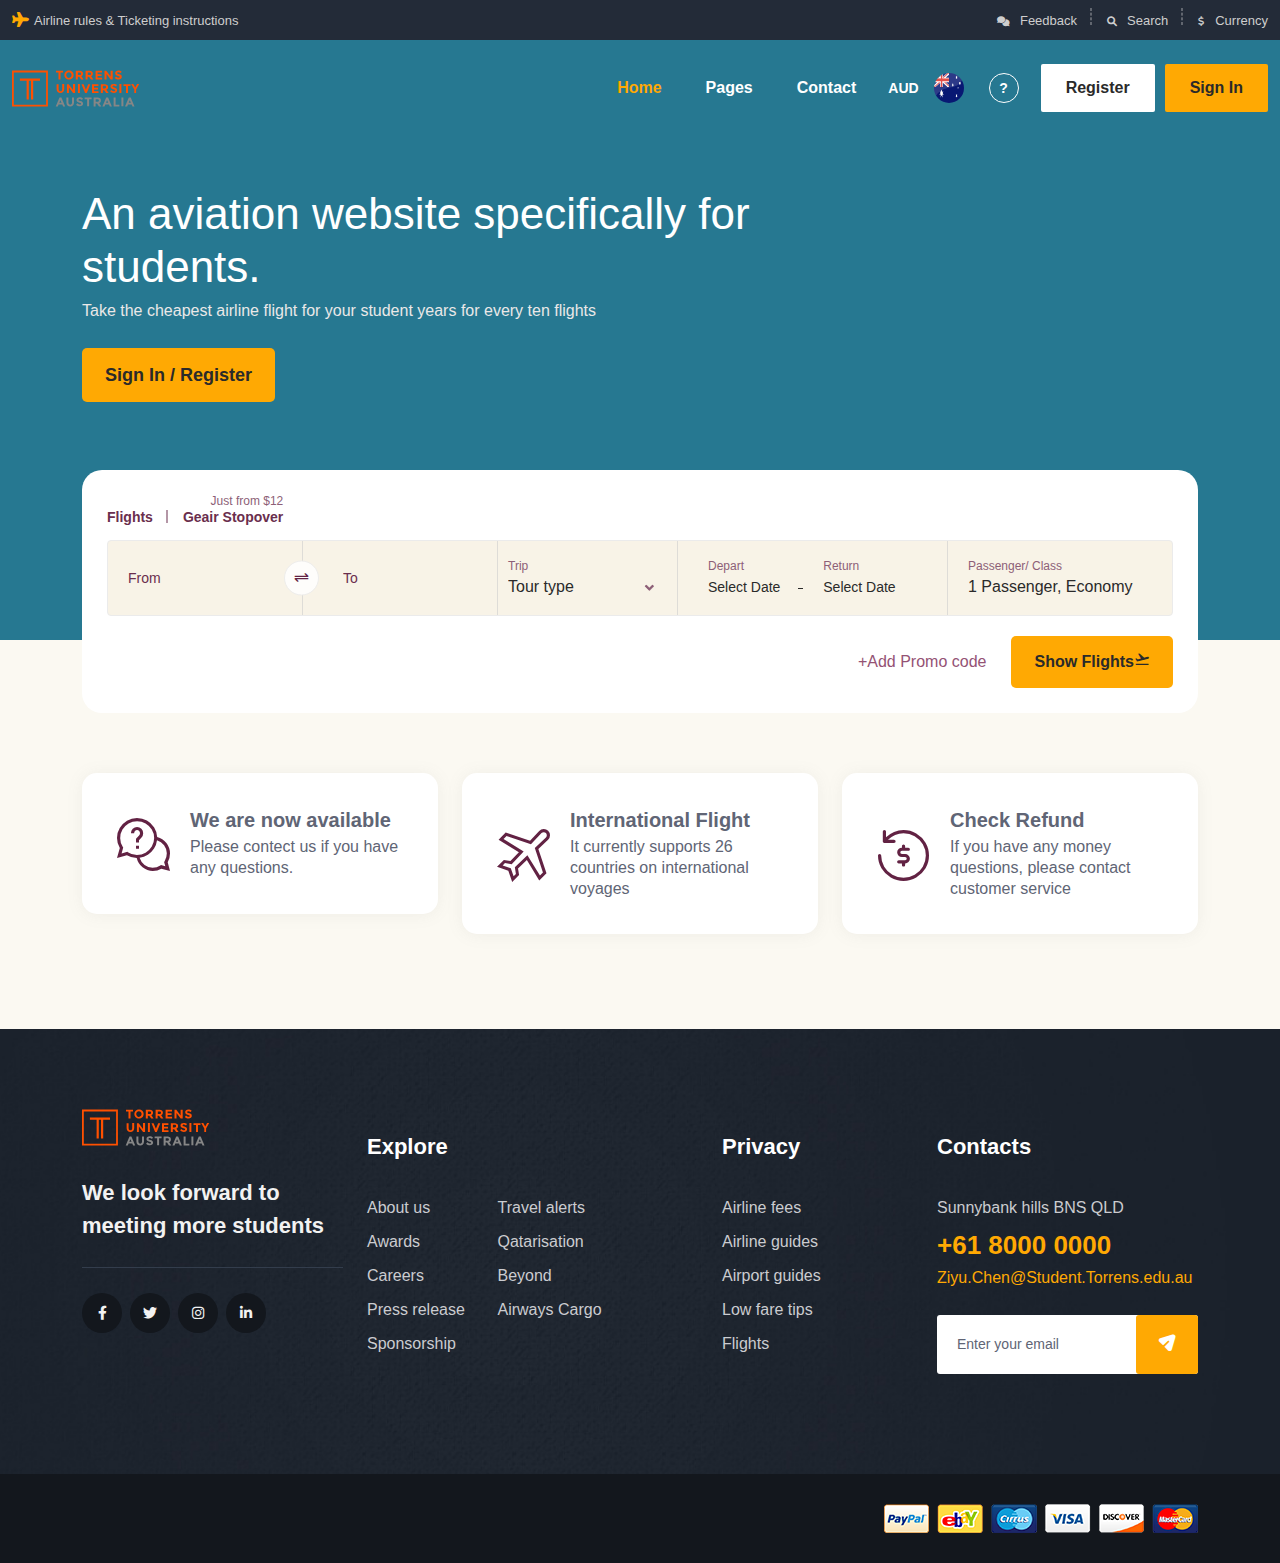
<file: index.html>
<!DOCTYPE html>
<html lang="en">

<head>
  <meta charset="UTF-8">
  <meta http-equiv="X-UA-Compatible" content="IE=edge">
  <meta name="viewport" content="width=device-width, initial-scale=1.0">
  <title>MIS202 A2 flight center</title>
  <link rel="stylesheet" href="css/bootstrap.min.css">
  <link rel="stylesheet" href="css/animate.min.css">
  <link rel="stylesheet" href="css/fontawesome-all.min.css">
  <link rel="stylesheet" href="css/flaticon.css">
  <link rel="stylesheet" href="css/style.css">
  <link rel="stylesheet" href="css/index.css">
  <link rel="stylesheet" href="css/responsive.css">
</head>

<body>
  <header>
    <div class="header-top">
      <div class="container custom-container">
        <div class="row">
          <div class="col-xl-4 header-top-left">
            <div class="header-top-left"><a href="#"><i class="fa-solid fa-plane"></i>Airline rules &
                Ticketing instructions</a></div>
          </div>
          <div class="col-xl-8">
            <div class="header-top-right">
              <ul>
                <li><a href="contact.html"><i class="fa-solid fa-comments"></i>Feedback</a></li>
                <li><a href="#"><i class="fa-solid fa-magnifying-glass"></i>Search</a></li>
                <li><a href="contact.html"><i class="fa-solid fa-dollar-sign"></i>Currency</a></li>
              </ul>
            </div>

          </div>
        </div>
      </div>
    </div>

    <div id="sticky-header" class="menu-area transparent-header">
      <div class="container custom-container">
        <div class="row">
          <div class="col-12">
            <div class="mobile-nav-toggler"><i class="fas fa-bars"></i></div>
            <div class="menu-wrap">
              <nav class="menu-nav">
                <div class="logo"><a href=""><img src="image/torrens-university-australia-logo.svg" alt=""
                      style="width: 128px;"></a></div>
                <div class="navbar-wrap main-menu d-none d-lg-flex">
                  <ul class="navigation">
                    <li class="active"><a href="index.html">Home</a></li>
                    <li class="menu-item-has-children"><a href="#">Pages</a>
                      <ul class="submenu">
                        <li><a href="booking.html">Booking List</a></li>
                        <li><a href="booking-details.html">Booking Details</a></li>
                      </ul>
                    </li>
                    <li><a href="contact.html">Contact</a></li>
                  </ul>
                </div>
                <div class="header-action d-none d-md-block">
                  <ul>
                    <li class="country"><a href="#">AUD <img src="image/aud.png" alt=""
                          style="width:30px;height:30px"></a></li>
                    <li class="question"><a href="contact.html">?</a></li>
                    <li class="header-btn">
                      <button data-bs-toggle="modal" data-bs-target="#registerModal" class="btn">Register</button>
                    </li>
                    <li class="header-btn sign-in">
                      <button data-bs-toggle="modal" data-bs-target="#loginModal" class="btn">Sign In</button>
                    </li>
                  </ul>
                </div>
              </nav>
            </div>
            <!-- Mobile Menu -->
            <div class="mobile-menu">
              <nav class="menu-box">
                <div class="close-btn"><i class="fa-solid fa-xmark"></i></div>
                <div class="nav-logo"><a href=""><img src="image/torrens-university-australia-logo.svg" alt=""
                      style="width: 154px;"></a></div>
                <div class="menu-outer">
                </div>
                <div class="social-links">
                  <ul class="clearfix">
                    <li><a href="#"><span class="fab fa-twitter"></span></a></li>
                    <li><a href="#"><span class="fab fa-facebook-f"></span></a></li>
                    <li><a href="#"><span class="fab fa-pinterest-p"></span></a></li>
                    <li><a href="#"><span class="fab fa-instagram"></span></a></li>
                    <li><a href="#"><span class="fab fa-youtube"></span></a></li>
                  </ul>
                </div>
              </nav>
            </div>
            <div class="menu-backdrop"></div>
            <!-- End Mobile Menu -->
          </div>
        </div>
      </div>
    </div>
  </header>
  <!-- header-area-end -->
  <main>
    <!-- slider-area -->
    <section class="slider-area">
      <div class="slider-active">
        <div class="single-slider slider-bg">
          <div class="container">
            <div class="row">
              <div class="col-xl-8 col-lg-10">
                <div class="slider-content">
                  <h2 class="title" data-animation="fadeInUp" data-delay=".2s"> An aviation website specifically for students.</h2>
                  <p data-animation="fadeInUp" data-delay=".4s">Take the cheapest airline flight for your student years
                    for every ten flights</p>
                  <a href="contact.html" class="btn" data-animation="fadeInUp" data-delay=".6s">Sign
                    in / Register</a>
                </div>
              </div>
            </div>
          </div>
        </div>
      </div>
    </section>
    <!-- slider-area-end -->
    <!-- booking-area -->
    <div class="booking-area">
      <div class="container">
        <div class="row">

          <div class="booking-wrap">
            <div class="tab-content" id="myTabContent">
              <div class="tab-pane fade show active" id="bOOKing-tab-pane" role="tabpanel" aria-labelledby="bOOKing-tab"
                tabindex="0">
                <div class="row">
                  <div class="col-lg-12">
                    <div class="tab-content-wrap">
                      <div class="content-top">
                        <ul>
                          <li>Flights</li>
                          <li><span>Just from $12</span>Geair Stopover</li>
                        </ul>
                      </div>
                      <form action="#" class="booking-form">
                        <ul>
                          <li>
                            <div class="form-grp"><input type="text" placeholder="From">
                            </div>
                          </li>
                          <li>
                            <div class="form-grp"><input type="text" placeholder="To"><button class="exchange-icon"><i
                                  class="flaticon-exchange-1"></i></button></div>
                          </li>
                          <li>
                            <div class="form-grp select"><label for="shortBy">Trip</label><select id="shortBy"
                                name="select" class="form-select" aria-label="Default select example">
                                <option value="">Tour type</option>
                                <option>Adventure Travel</option>
                                <option>Family Tours</option>
                                <option>Newest Item</option>
                                <option>Nature & wildlife</option>
                              </select></div>
                          </li>
                          <li>
                            <div class="form-grp date">
                              <ul>
                                <li><label for="shortBy">Depart</label><input type="text" class="date"
                                    placeholder="Select Date"></li>
                                <li><label for="shortBy">Return</label><input type="text" class="date"
                                    placeholder="Select Date"></li>
                              </ul>
                            </div>
                          </li>
                          <li>
                            <div class="form-grp economy"><label for="text">Passenger/
                                Class</label><input type="text" id="text" placeholder="1 Passenger, Economy"></div>
                          </li>
                        </ul>
                      </form>
                      <div class="content-bottom"><a href="booking-details.html" class="promo-code">+Add Promo
                          code</a><a href="booking-details.html" class="btn">Show Flights <i
                            class="flaticon-flight-1"></i></a></div>
                    </div>
                  </div>
                </div>
              </div>
              <div class="tab-pane fade" id="trips-tab-pane" role="tabpanel" aria-labelledby="trips-tab" tabindex="0">
                <div class="row">
                  <div class="col-lg-12">
                    <div class="tab-content-wrap">
                      <div class="content-top">
                        <ul>
                          <li>Flights</li>
                          <li><span>Just from $12</span>Geair Stopover</li>
                        </ul>
                      </div>
                      <form action="#" class="booking-form">
                        <ul>
                          <li>
                            <div class="form-grp"><input type="text" placeholder="From">
                            </div>
                          </li>
                          <li>
                            <div class="form-grp"><input type="text" placeholder="To"><button class="exchange-icon"><i
                                  class="flaticon-exchange-1"></i></button></div>
                          </li>
                          <li>
                            <div class="form-grp select"><label for="shortByTwo">Trip</label><select id="shortByTwo"
                                name="select" class="form-select" aria-label="Default select example">
                                <option value="">Tour type</option>
                                <option>Adventure Travel</option>
                                <option>Family Tours</option>
                                <option>Newest Item</option>
                                <option>Nature & wildlife</option>
                              </select></div>
                          </li>
                          <li>
                            <div class="form-grp date">
                              <ul>
                                <li><label for="shortBy">Depart</label><input type="text" class="date"
                                    placeholder="Select Date"></li>
                                <li><label for="shortBy">Return</label><input type="text" class="date"
                                    placeholder="Select Date"></li>
                              </ul>
                            </div>
                          </li>
                          <li>
                            <div class="form-grp economy"><label for="textTwo">Passenger/ Class</label><input
                                type="text" id="textTwo" placeholder="1 Passenger, Economy"></div>
                          </li>
                        </ul>
                      </form>
                      <div class="content-bottom"><a href="booking-details.html" class="promo-code">+Add Promo
                          code</a><a href="booking-details.html" class="btn">Show Flights <i
                            class="flaticon-flight-1"></i></a></div>
                    </div>
                  </div>
                </div>
              </div>
              <div class="tab-pane fade" id="check-tab-pane" role="tabpanel" aria-labelledby="check-tab" tabindex="0">
                <div class="row">
                  <div class="col-lg-12">
                    <div class="tab-content-wrap">
                      <div class="content-top">
                        <ul>
                          <li>Flights</li>
                          <li><span>Just from $12</span>Geair Stopover</li>
                        </ul>
                      </div>
                      <form action="#" class="booking-form">
                        <ul>
                          <li>
                            <div class="form-grp"><input type="text" placeholder="From">
                            </div>
                          </li>
                          <li>
                            <div class="form-grp"><input type="text" placeholder="To"><button class="exchange-icon"><i
                                  class="flaticon-exchange-1"></i></button></div>
                          </li>
                          <li>
                            <div class="form-grp select"><label for="shortByThree">Trip</label><select id="shortByThree"
                                name="select" class="form-select" aria-label="Default select example">
                                <option value="">Tour type</option>
                                <option>Adventure Travel</option>
                                <option>Family Tours</option>
                                <option>Newest Item</option>
                                <option>Nature & wildlife</option>
                              </select></div>
                          </li>
                          <li>
                            <div class="form-grp date">
                              <ul>
                                <li><label for="shortBy">Depart</label><input type="text" class="date"
                                    placeholder="Select Date"></li>
                                <li><label for="shortBy">Return</label><input type="text" class="date"
                                    placeholder="Select Date"></li>
                              </ul>
                            </div>
                          </li>
                          <li>
                            <div class="form-grp economy"><label for="textThree">Passenger/ Class</label><input
                                type="text" id="textThree" placeholder="1 Passenger, Economy"></div>
                          </li>
                        </ul>
                      </form>
                      <div class="content-bottom"><a href="booking-details.html" class="promo-code">+Add Promo
                          code</a><a href="booking-details.html" class="btn">Show Flights <i
                            class="flaticon-flight-1"></i></a></div>
                    </div>
                  </div>
                </div>
              </div>
              <div class="tab-pane fade" id="flight-tab-pane" role="tabpanel" aria-labelledby="flight-tab" tabindex="0">
                <div class="row">
                  <div class="col-lg-12">
                    <div class="tab-content-wrap">
                      <div class="content-top">
                        <ul>
                          <li>Flights</li>
                          <li><span>Just from $12</span>Geair Stopover</li>
                        </ul>
                      </div>
                      <form action="#" class="booking-form">
                        <ul>
                          <li>
                            <div class="form-grp"><input type="text" placeholder="From">
                            </div>
                          </li>
                          <li>
                            <div class="form-grp"><input type="text" placeholder="To"><button class="exchange-icon"><i
                                  class="flaticon-exchange-1"></i></button></div>
                          </li>
                          <li>
                            <div class="form-grp select"><label for="shortByFour">Trip</label><select id="shortByFour"
                                name="select" class="form-select" aria-label="Default select example">
                                <option value="">Tour type</option>
                                <option>Adventure Travel</option>
                                <option>Family Tours</option>
                                <option>Newest Item</option>
                                <option>Nature & wildlife</option>
                              </select></div>
                          </li>
                          <li>
                            <div class="form-grp date">
                              <ul>
                                <li><label for="shortBy">Depart</label><input type="text" class="date"
                                    placeholder="Select Date"></li>
                                <li><label for="shortBy">Return</label><input type="text" class="date"
                                    placeholder="Select Date"></li>
                              </ul>
                            </div>
                          </li>
                          <li>
                            <div class="form-grp economy"><label for="textFour">Passenger/ Class</label><input
                                type="text" id="textFour" placeholder="1 Passenger, Economy"></div>
                          </li>
                        </ul>
                      </form>
                      <div class="content-bottom"><a href="booking-details.html" class="promo-code">+Add Promo
                          code</a><a href="booking-details.html" class="btn">Show Flights <i
                            class="flaticon-flight-1"></i></a></div>
                    </div>
                  </div>
                </div>
              </div>
            </div>
          </div>
        </div>
      </div>
    </div>
    </div>
    <!-- booking-area-end -->

    <!-- features-area -->
  <section class="features-area">
      <div class="container">
        <div class="row justify-content-center">
          <div class="col-xl-4 col-lg-6 col-sm-10">
            <div class="features-item">
              <div class="features-icon"><i class="flaticon-help"></i></div>
              <div class="features-content">
                <h6 class="title">We are now available</h6>
                <p>Please contect us if you have any questions.</p>
              </div>
            </div>
          </div>
          <div class="col-xl-4 col-lg-6 col-sm-10">
            <div class="features-item">
              <div class="features-icon"><i class="flaticon-plane"></i></div>
              <div class="features-content">
                <h6 class="title">International Flight</h6>
                <p>It currently supports 26 countries on international voyages</p>
              </div>
            </div>
          </div>
          <div class="col-xl-4 col-lg-6 col-sm-10">
            <div class="features-item">
              <div class="features-icon"><i class="flaticon-money-back-guarantee"></i></div>
              <div class="features-content">
                <h6 class="title">Check Refund</h6>
                <p>If you have any money questions, please contact customer service</p>
              </div>
            </div>
          </div>
        </div>
      </div>
    </section>
    <!-- features-area-end -->

  </main>

  <!-- footer-area -->
  <footer>
    <div class="footer-area footer-bg">
      <div class="footer-top">
        <div class="container">
          <div class="row">
            <div class="col-xl-3 col-lg-4 col-md-6">
              <div class="footer-widget">
                <div class="footer-logo"><a href=""><img src="image/torrens-university-australia-logo.svg" alt=""
                      style="width: 128px;"></a></div>
                <div class="footer-content">
                  <p>We look forward to meeting more students</p>
                  <ul class="footer-social">
                    <li><a href="#"><i class="fa-brands fa-facebook-f"></i></a></li>
                    <li><a href="#"><i class="fa-brands fa-twitter"></i></a></li>
                    <li><a href="#"><i class="fa-brands fa-instagram"></i></a></li>
                    <li><a href="#"><i class="fa-brands fa-linkedin-in"></i></a></li>
                  </ul>
                </div>
              </div>
            </div>
            <div class="col-xl-3 col-lg-4 col-md-6">
              <div class="footer-widget">
                <div class="fw-title">
                  <h4 class="title">Explore</h4>
                </div>
                <div class="fw-link">
                  <ul>
                    <li><a href="contact.html">About us</a></li>
                    <li><a href="contact.html">Travel alerts</a></li>
                    <li><a href="contact.html">Awards</a></li>
                    <li><a href="contact.html">Qatarisation</a></li>
                    <li><a href="contact.html">Careers</a></li>
                    <li><a href="contact.html">Beyond</a></li>
                    <li><a href="contact.html">Press release</a></li>
                    <li><a href="contact.html">Airways Cargo</a></li>
                    <li><a href="contact.html">Sponsorship</a></li>
                  </ul>
                </div>
              </div>
            </div>
            <div class="col-xl-3 col-lg-4 col-sm-4">
              <div class="footer-widget privacy">
                <div class="fw-title">
                  <h4 class="title">Privacy</h4>
                </div>
                <div class="fw-link">
                  <ul>
                    <li><a href="booking.html">Airline fees</a></li>
                    <li><a href="booking.html">Airline guides</a></li>
                    <li><a href="booking.html">Airport guides</a></li>
                    <li><a href="booking.html">Low fare tips</a></li>
                    <li><a href="booking.html">Flights</a></li>
                  </ul>
                </div>
              </div>
            </div>
            <div class="col-xl-3 col-lg-4 col-sm-8">
              <div class="footer-widget">
                <div class="fw-title">
                  <h4 class="title">Contacts</h4>
                </div>
                <div class="footer-contact">
                  <p>Sunnybank hills BNS QLD</p>
                  <h2 class="title"><a href="">+61 8000 0000</a></h2><a href="#">Ziyu.Chen@Student.Torrens.edu.au</a>
                  <form action="#"><input type="email" placeholder="Enter your email"><button type="submit"><i
                        class="flaticon-send"></i></button></form>
                </div>
              </div>
            </div>
          </div>
        </div>
      </div>
      <div class="footer-bottom">
        <div class="container">
          <div class="row align-items-center">
            <div class="col-lg-6">

            </div>
            <div class="col-lg-6">
              <div class="cart-img text-end"><img src="image/cart.png" alt=""></div>
            </div>
          </div>
        </div>
      </div>
    </div>
  </footer>
  <!-- footer-area-end -->


</body>
<script src="js/jquery-3.6.0.min.js"></script>
<script src="js/bootstrap.min.js"></script>
<script src="js/wow.min.js"></script>
<script src="js/common.js"></script>
<script src="js/Api.js"></script>
<script src="js/main.js"></script>

</html>
</file>
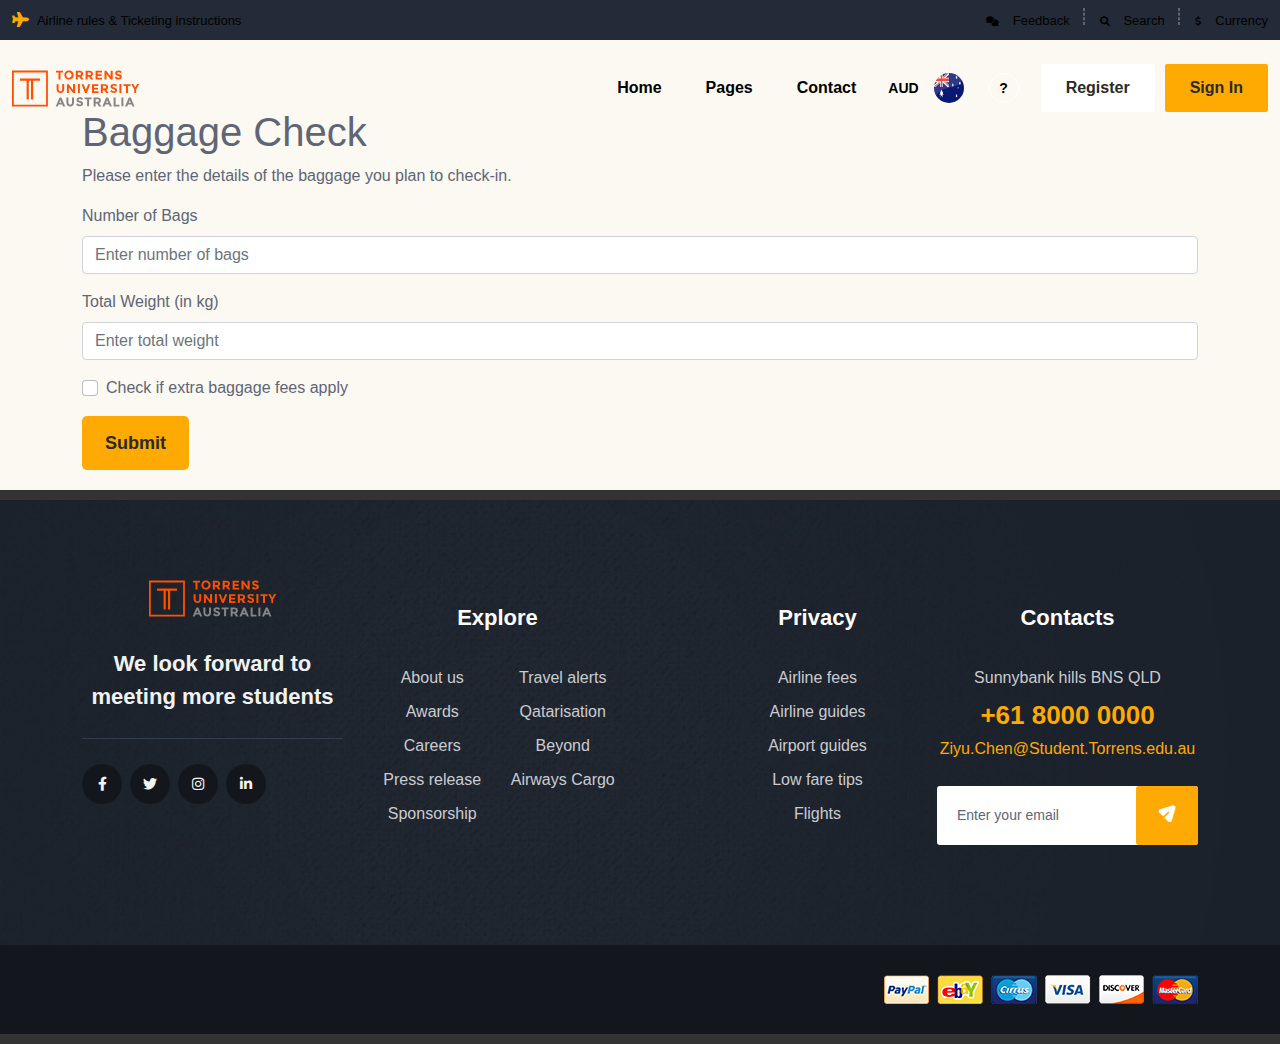
<file: baggage-check.html>
<!DOCTYPE html>
<html lang="en">
<head>
  <meta charset="UTF-8">
  <meta http-equiv="X-UA-Compatible" content="IE=edge">
  <meta name="viewport" content="width=device-width, initial-scale=1.0">
  <title>Baggage Check - MIS202 A2 Flight Center</title>
  <link rel="stylesheet" href="css/bootstrap.min.css">
  <link rel="stylesheet" href="css/animate.min.css">
  <link rel="stylesheet" href="css/fontawesome-all.min.css">
  <link rel="stylesheet" href="css/flaticon.css">
  <link rel="stylesheet" href="css/style.css">
  <link rel="stylesheet" href="css/index.css">
  <link rel="stylesheet" href="css/responsive.css">
  <style>
    body {
      display: flex;
      flex-direction: column;
      min-height: 100vh;
      margin: 0;
    }
    .content {
      flex: 1;
      padding: 20px;
    }
    footer {
      width: 100%;
      background-color: #333;
      color: white;
      text-align: center;
      padding: 10px 0;
    }
  </style>
</head>
<body>
<header>
  <style>
    .navigation a, .header-top a {
      color: #000000; /* Black for maximum contrast against a yellow background */
    }
    .navigation a:hover {
      color: #004c99; /* Dark blue for hover effects */
    }
  </style>
  <div class="header-top">
    <div class="container custom-container">
      <div class="row">
        <div class="col-xl-4 header-top-left">
          <div class="header-top-left">
            <a href="#" style="color: #000000;"><i class="fa-solid fa-plane"></i> Airline rules & Ticketing instructions</a>
          </div>
        </div>
        <div class="col-xl-8 header-top-right">
          <ul>
            <li><a href="contact.html" style="color: #000000;"><i class="fa-solid fa-comments"></i> Feedback</a></li>
            <li><a href="#" style="color: #000000;"><i class="fa-solid fa-magnifying-glass"></i> Search</a></li>
            <li><a href="contact.html" style="color: #000000;"><i class="fa-solid fa-dollar-sign"></i> Currency</a></li>
          </ul>
        </div>
      </div>
    </div>
  </div>
  <div id="sticky-header" class="menu-area transparent-header">
    <div class="container custom-container">
      <div class="row">
        <div class="col-12">
          <div class="mobile-nav-toggler"><i class="fas fa-bars"></i></div>
          <div class="menu-wrap">
            <nav class="menu-nav show">
              <div class="logo">
                <a href="index.html">
                  <img src="image/torrens-university-australia-logo.svg" alt="" style="width: 128px;">
                </a>
              </div>
              <div class="navbar-wrap main-menu d-none d-lg-flex">
                <ul class="navigation">
                  <li><a href="index.html" style="color: #000000;">Home</a></li>
                  <li class="menu-item-has-children">
                    <a href="#" style="color: #000000;">Pages</a>
                    <ul class="submenu">
                      <li><a href="booking.html" style="color: #000000;">Booking List</a></li>
                      <li><a href="booking-details.html" style="color: #000000;">Booking Details</a></li>
                    </ul>
                  </li>
                  <li><a href="contact.html" style="color: #000000;">Contact</a></li>
                </ul>
              </div>
              <div class="header-action d-none d-md-block">
                <ul>
                  <li class="country">
                    <a href="#" style="color: #000000;">AUD <img src="image/aud.png" alt="" style="width:30px;height:30px;"></a>
                  </li>
                  <li class="question"><a href="contact.html" style="color: #000000;">?</a></li>
                  <li class="header-btn">
                    <button data-bs-toggle="modal" data-bs-target="#registerModal" class="btn">Register</button>
                  </li>
                  <li class="header-btn sign-in">
                    <button data-bs-toggle="modal" data-bs-target="#loginModal" class="btn">Sign In</button>
                  </li>
                </ul>
              </div>
            </nav>
          </div>
          <!-- Mobile Menu -->
          <div class="mobile-menu">
            <nav class="menu-box">
              <div class="close-btn"><i class="fa-solid fa-xmark"></i></div>
              <div class="nav-logo"><a href="index.html"><img src="image/torrens-university-australia-logo.svg" alt="" style="width: 154px;"></a></div>
              <div class="menu-outer"> <!-- same navigation items as above for mobile --> </div>
              <div class="social-links">
                <ul>
                  <li><a href="#"><span class="fab fa-twitter"></span></a></li>
                  <li><a href="#"><span class="fab fa-facebook-f"></span></a></li>
                  <li><a href="#"><span the="fab fa-pinterest-p"></span></a></li>
                  <li><a href="#"><span class="fab fa-instagram"></span></a></li>
                  <li><a href="#"><span class="fab fa-youtube"></span></a></li>
                </ul>
              </div>
            </nav>
          </div>
          <div class="menu-backdrop"></div>
          <!-- End Mobile Menu -->
        </div>
      </div>
    </div>
  </div>
</header>


<main class="content">
  <div class="container">
    <h1 class="mt-5">Baggage Check</h1>
    <p>Please enter the details of the baggage you plan to check-in.</p>
    <form>
      <div class="mb-3">
        <label for="numberOfBags" class="form-label">Number of Bags</label>
        <input type="number" class="form-control" id="numberOfBags" placeholder="Enter number of bags">
      </div>
      <div class="mb-3">
        <label for="totalWeight" class="form-label">Total Weight (in kg)</label>
        <input type="number" class="form-control" id="totalWeight" placeholder="Enter total weight">
      </div>
      <div class="mb-3 form-check">
        <input type="checkbox" class="form-check-input" id="extraBagFee">
        <label class="form-check-label" for="extraBagFee">Check if extra baggage fees apply</label>
      </div>
      <button type="submit" class="btn btn-primary">Submit</button>
    </form>
  </div>
</main>

<footer>
  <div class="footer-area footer-bg">
    <div class="footer-top">
      <div class="container">
        <div class="row">
          <div class="col-xl-3 col-lg-4 col-md-6">
            <div class="footer-widget">
              <div class="footer-logo"><a href="#"><img src="image/torrens-university-australia-logo.svg" alt="" style="width: 128px;"></a></div>
              <div class="footer-content">
                <p>We look forward to meeting more students</p>
                <ul class="footer-social">
                  <li><a href="#"><i class="fa-brands fa-facebook-f"></i></a></li>
                  <li><a href="#"><i class="fa-brands fa-twitter"></i></a></li>
                  <li><a href="#"><i class="fa-brands fa-instagram"></i></a></li>
                  <li><a href="#"><i class="fa-brands fa-linkedin-in"></i></a></li>
                </ul>
              </div>
            </div>
          </div>
          <div class="col-xl-3 col-lg-4 col-md-6">
            <div class="footer-widget">
              <div class="fw-title">
                <h4 class="title">Explore</h4>
              </div>
              <div class="fw-link">
                <ul>
                  <li><a href="contact.html">About us</a></li>
                  <li><a href="contact.html">Travel alerts</a></li>
                  <li><a href="contact.html">Awards</a></li>
                  <li><a href="contact.html">Qatarisation</a></li>
                  <li><a href="contact.html">Careers</a></li>
                  <li><a href="contact.html">Beyond</a></li>
                  <li><a href="contact.html">Press release</a></li>
                  <li><a href="contact.html">Airways Cargo</a></li>
                  <li><a href="contact.html">Sponsorship</a></li>
                </ul>
              </div>
            </div>
          </div>
          <div class="col-xl-3 col-lg-4 col-sm-4">
            <div class="footer-widget privacy">
              <div class="fw-title">
                <h4 class="title">Privacy</h4>
              </div>
              <div class="fw-link">
                <ul>
                  <li><a href="booking.html">Airline fees</a></li>
                  <li><a href="booking.html">Airline guides</a></li>
                  <li><a href="booking.html">Airport guides</a></li>
                  <li><a href="booking.html">Low fare tips</a></li>
                  <li><a href="booking.html">Flights</a></li>
                </ul>
              </div>
            </div>
          </div>
          <div class="col-xl-3 col-lg-4 col-sm-8">
            <div class="footer-widget">
              <div class="fw-title">
                <h4 class="title">Contacts</h4>
              </div>
              <div class="footer-contact">
                <p>Sunnybank hills BNS QLD</p>
                <h2 class="title"><a href="#">+61 8000 0000</a></h2>
                <a href="#">Ziyu.Chen@Student.Torrens.edu.au</a>
                <form action="#">
                  <input type="email" placeholder="Enter your email">
                  <button type="submit"><i class="flaticon-send"></i></button>
                </form>
              </div>
            </div>
          </div>
        </div>
      </div>
    </div>
    <div class="footer-bottom">
      <div class="container">
        <div class="row align-items-center">
          <div class="col-lg-6">
            <!-- Optional left content -->
          </div>
          <div class="col-lg-6">
            <div class="cart-img text-end"><img src="image/cart.png" alt=""></div>
          </div>
        </div>
      </div>
    </div>
  </div>
</footer>

<script src="js/jquery-3.6.0.min.js"></script>
<script src="js/bootstrap.min.js"></script>
<script src="js/wow.min.js"></script>
<script src="js/common.js"></script>
<script src="js/Api.js"></script>
<script src="js/main.js"></script>
</body>
</html>
</file>
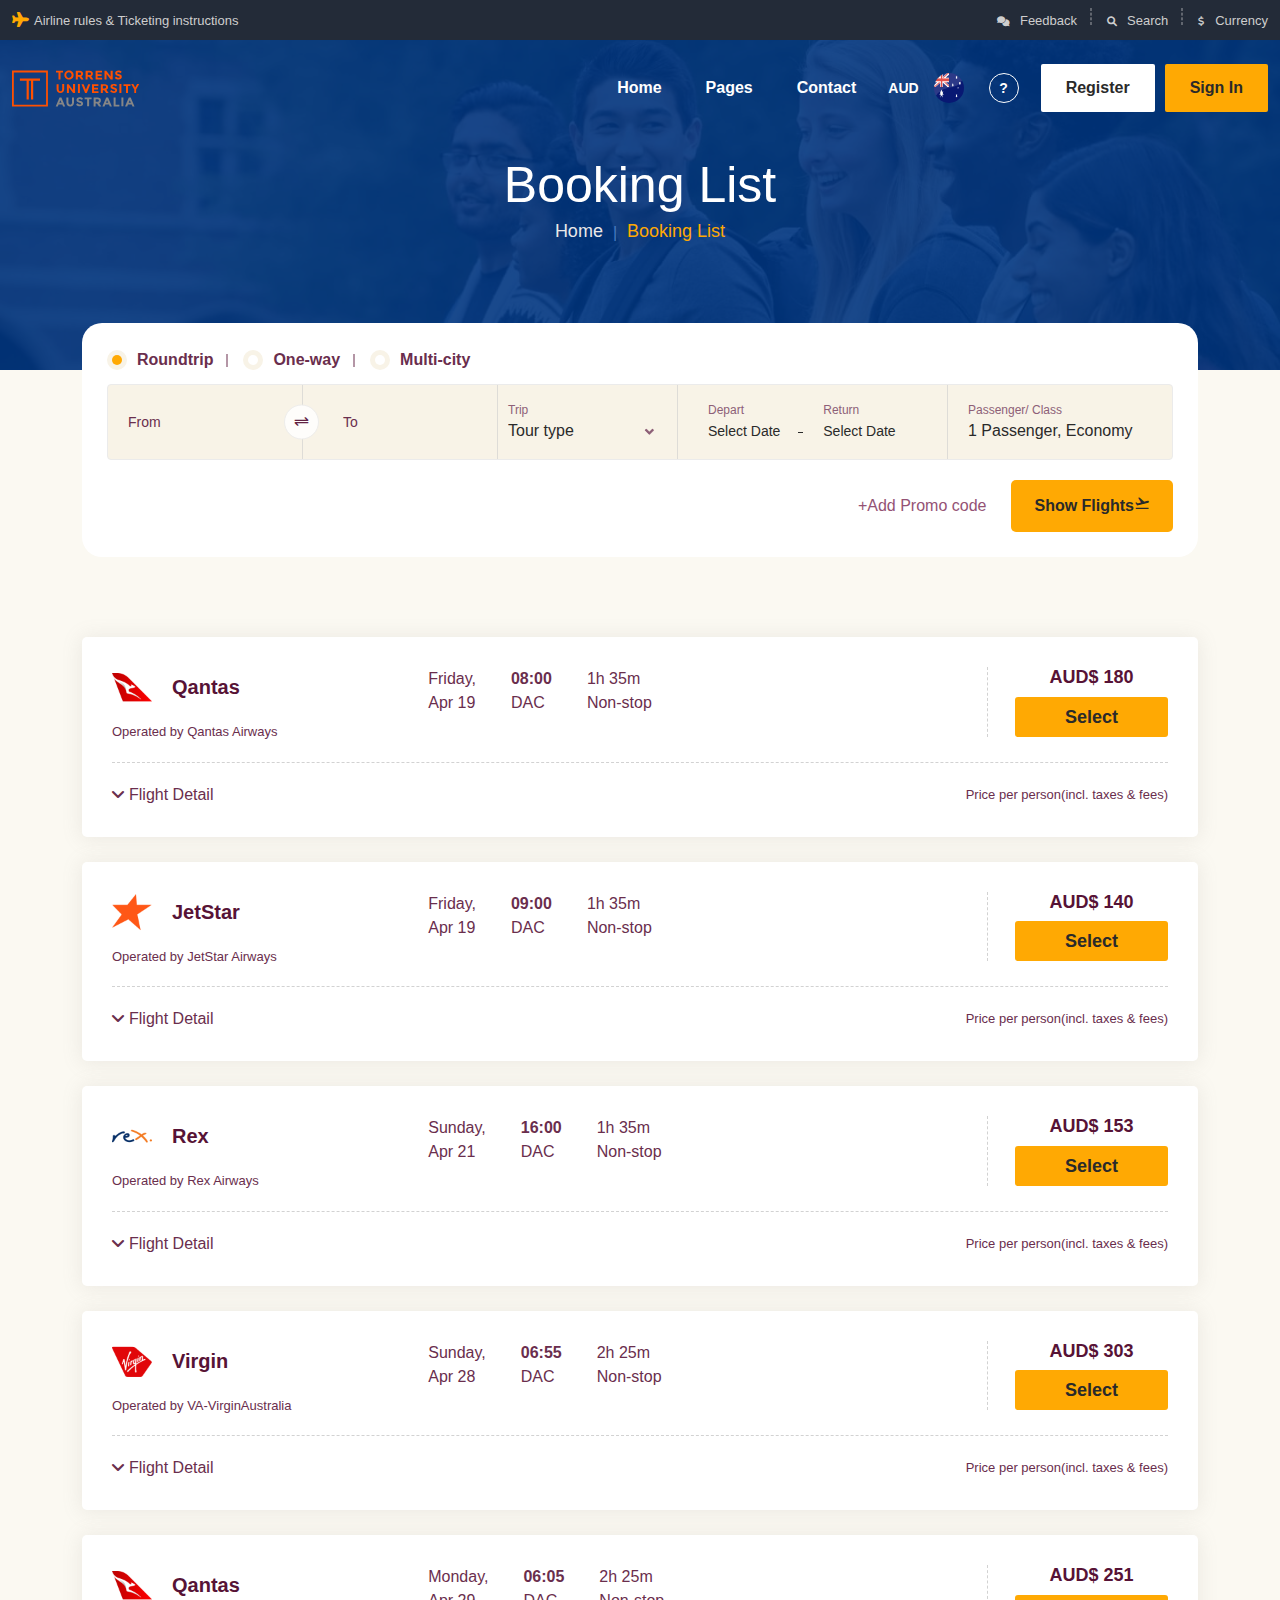
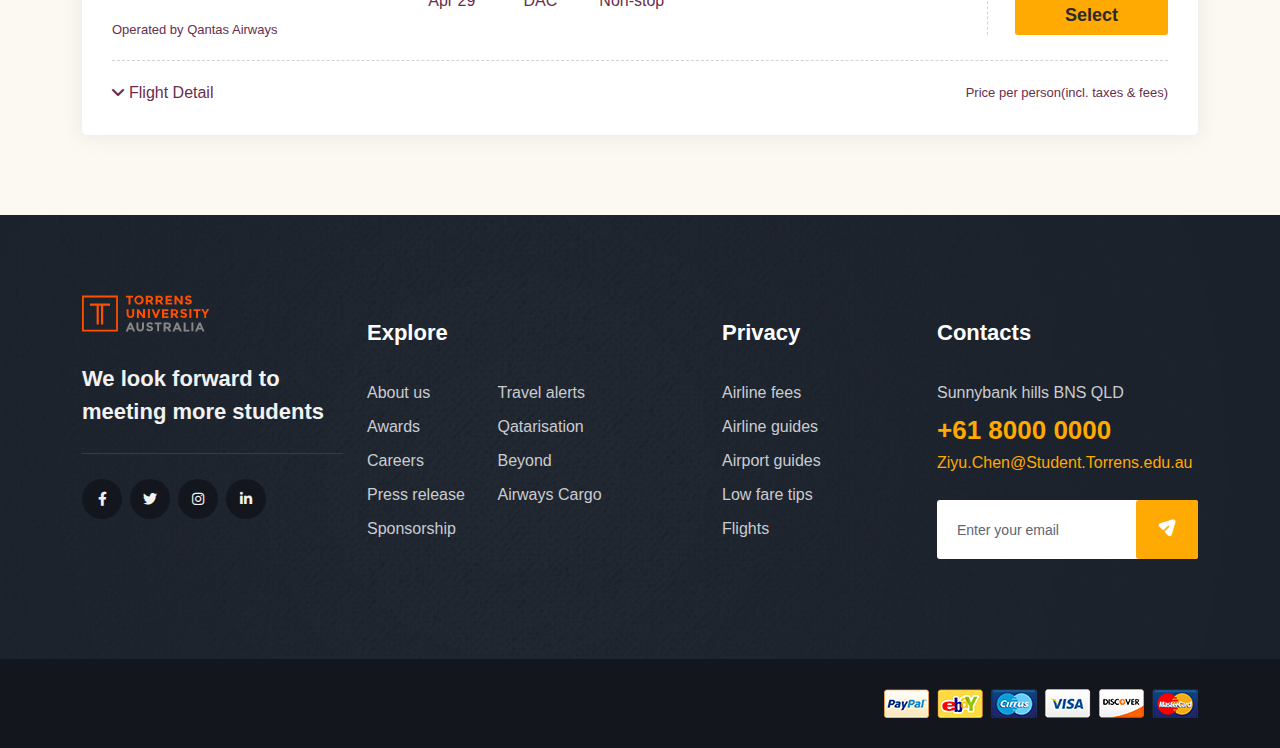
<file: booking.html>
<!DOCTYPE html>
<html lang="en">

<head>
  <meta charset="UTF-8">
  <meta http-equiv="X-UA-Compatible" content="IE=edge">
  <meta name="viewport" content="width=device-width, initial-scale=1.0">
  <title>MIS202 A2 flight center</title>
  <link rel="stylesheet" href="css/bootstrap.min.css">
  <link rel="stylesheet" href="css/animate.min.css">
  <link rel="stylesheet" href="css/fontawesome-all.min.css">
  <link rel="stylesheet" href="css/flaticon.css">
  <link rel="stylesheet" href="css/style.css">
  <link rel="stylesheet" href="css/index.css">
  <link rel="stylesheet" href="css/booking.css">
  <link rel="stylesheet" href="css/responsive.css">
</head>

<body>
  <header>
    <div class="header-top">
      <div class="container custom-container">
        <div class="row">
          <div class="col-xl-4 header-top-left">
            <div class="header-top-left"><a href="#"><i class="fa-solid fa-plane"></i>Airline rules &
                Ticketing instructions</a></div>
          </div>
          <div class="col-xl-8">
            <div class="header-top-right">
              <ul>
                <li><a href="contact.html"><i class="fa-solid fa-comments"></i>Feedback</a></li>
                <li><a href="#"><i class="fa-solid fa-magnifying-glass"></i>Search</a></li>
                <li><a href="contact.html"><i class="fa-solid fa-dollar-sign"></i>Currency</a></li>
              </ul>
            </div>

          </div>
        </div>
      </div>
    </div>

    <div id="sticky-header" class="menu-area transparent-header">
      <div class="container custom-container">
        <div class="row">
          <div class="col-12">
            <div class="mobile-nav-toggler"><i class="fas fa-bars"></i></div>
            <div class="menu-wrap">
              <nav class="menu-nav">
                <div class="logo"><a href=""><img src="image/torrens-university-australia-logo.svg" alt=""
                      style="width: 128px;"></a></div>
                <div class="navbar-wrap main-menu d-none d-lg-flex">
                  <ul class="navigation">
                    <li class=""><a href="index.html">Home</a></li>
                    <li class="menu-item-has-children"><a href="#">Pages</a>
                      <ul class="submenu">
                        <li><a href="booking.html">Booking List</a></li>
                        <li><a href="booking-details.html">Booking Details</a></li>
                      </ul>
                    </li>
                    <li><a href="contact.html">Contact</a></li>
                  </ul>
                </div>
                <div class="header-action d-none d-md-block">
                  <ul>
                    <li class="country"><a href="#">AUD <img src="image/aud.png" alt=""
                          style="width:30px;height:30px"></a></li>
                    <li class="question"><a href="contact.html">?</a></li>
                      <li class="header-btn">
                      <button data-bs-toggle="modal" data-bs-target="#registerModal" class="btn">Register</button>
                    </li>
                    <li class="header-btn sign-in">
                      <button data-bs-toggle="modal" data-bs-target="#loginModal" class="btn">Sign In</button>
                    </li>
                  </ul>
                </div>
              </nav>
            </div>
            <!-- Mobile Menu -->
            <div class="mobile-menu">
              <nav class="menu-box">
                <div class="close-btn"><i class="fa-solid fa-xmark"></i></div>
                <div class="nav-logo"><a href=""><img src="image/torrens-university-australia-logo.svg" alt=""
                      style="width: 154px;"></a></div>
                <div class="menu-outer">
                </div>
                <div class="social-links">
                  <ul class="clearfix">
                    <li><a href="#"><span class="fab fa-twitter"></span></a></li>
                    <li><a href="#"><span class="fab fa-facebook-f"></span></a></li>
                    <li><a href="#"><span class="fab fa-pinterest-p"></span></a></li>
                    <li><a href="#"><span class="fab fa-instagram"></span></a></li>
                    <li><a href="#"><span class="fab fa-youtube"></span></a></li>
                  </ul>
                </div>
              </nav>
            </div>
            <div class="menu-backdrop"></div>
            <!-- End Mobile Menu -->
          </div>
        </div>
      </div>
    </div>
  </header>
  <!-- header-area-end -->
  <main>
    <!-- breadcrumb-area -->
    <section class="breadcrumb-area breadcrumb-bg">
      <div class="container">
        <div class="row justify-content-center">
          <div class="col-lg-8">
            <div class="breadcrumb-content text-center">
              <h2 class="title">Booking List</h2>
              <nav aria-label="breadcrumb">
                <ol class="breadcrumb">
                  <li class="breadcrumb-item"><a href="index.html">Home</a></li>
                  <li class="breadcrumb-item active" aria-current="page">Booking List</li>
                </ol>
              </nav>
            </div>
          </div>
        </div>
      </div>
    </section>
    <!-- breadcrumb-area-end -->
    <!-- booking-area -->
    <div class="booking-area booking-style-two">
      <div class="container">
        <div class="row">
          <div class="col-lg-12">
            <div class="booking-wrap">

              <div class="tab-content" id="myTabContent">
                <div class="tab-pane fade show active" id="bOOKing-tab-pane" role="tabpanel"
                  aria-labelledby="bOOKing-tab" tabindex="0">
                  <div class="row">
                    <div class="col-lg-12">
                      <div class="tab-content-wrap">
                        <div class="content-top">
                          <ul>
                            <li class="active"><a href="#">Roundtrip</a></li>
                            <li><a href="#">One-way</a></li>
                            <li><a href="#">Multi-city</a></li>
                          </ul>
                        </div>
                        <form action="#" class="booking-form">
                          <ul>
                            <li>
                              <div class="form-grp"><input type="text" placeholder="From">
                              </div>
                            </li>
                            <li>
                              <div class="form-grp"><input type="text" placeholder="To"><button class="exchange-icon"><i
                                    class="flaticon-exchange-1"></i></button></div>
                            </li>
                            <li>
                              <div class="form-grp select"><label for="shortBy">Trip</label><select id="shortBy"
                                  name="select" class="form-select" aria-label="Default select example">
                                  <option value="">Tour type</option>
                                  <option>Adventure Travel</option>
                                  <option>Family Tours</option>
                                  <option>Newest Item</option>
                                  <option>Nature & wildlife</option>
                                </select></div>
                            </li>
                            <li>
                              <div class="form-grp date">
                                <ul>
                                  <li><label for="shortBy">Depart</label><input type="text" class="date"
                                      placeholder="Select Date"></li>
                                  <li><label for="shortBy">Return</label><input type="text" class="date"
                                      placeholder="Select Date"></li>
                                </ul>
                              </div>
                            </li>
                            <li>
                              <div class="form-grp economy"><label for="text">Passenger/
                                  Class</label><input type="text" id="text" placeholder="1 Passenger, Economy"></div>
                            </li>
                          </ul>
                        </form>
                        <div class="content-bottom"><a href="booking-details.html" class="promo-code">+Add Promo
                            code</a><a href="booking-details.html" class="btn">Show Flights <i
                              class="flaticon-flight-1"></i></a></div>
                      </div>
                    </div>
                  </div>
                </div>
                <div class="tab-pane fade" id="trips-tab-pane" role="tabpanel" aria-labelledby="trips-tab" tabindex="0">
                  <div class="row">
                    <div class="col-lg-12">
                      <div class="tab-content-wrap">
                        <div class="content-top">
                          <ul>
                            <li class="active"><a href="#">Roundtrip</a></li>
                            <li><a href="#">One-way</a></li>
                            <li><a href="#">Multi-city</a></li>
                          </ul>
                        </div>
                        <form action="#" class="booking-form">
                          <ul>
                            <li>
                              <div class="form-grp"><input type="text" placeholder="From">
                              </div>
                            </li>
                            <li>
                              <div class="form-grp"><input type="text" placeholder="To"><button class="exchange-icon"><i
                                    class="flaticon-exchange-1"></i></button></div>
                            </li>
                            <li>
                              <div class="form-grp select"><label for="shortByTwo">Trip</label><select id="shortByTwo"
                                  name="select" class="form-select" aria-label="Default select example">
                                  <option value="">Tour type</option>
                                  <option>Adventure Travel</option>
                                  <option>Family Tours</option>
                                  <option>Newest Item</option>
                                  <option>Nature & wildlife</option>
                                </select></div>
                            </li>
                            <li>
                              <div class="form-grp date">
                                <ul>
                                  <li><label for="shortBy">Depart</label><input type="text" class="date"
                                      placeholder="Select Date"></li>
                                  <li><label for="shortBy">Return</label><input type="text" class="date"
                                      placeholder="Select Date"></li>
                                </ul>
                              </div>
                            </li>
                            <li>
                              <div class="form-grp economy"><label for="textTwo">Passenger/ Class</label><input
                                  type="text" id="textTwo" placeholder="1 Passenger, Economy"></div>
                            </li>
                          </ul>
                        </form>
                        <div class="content-bottom"><a href="booking-details.html" class="promo-code">+Add Promo
                            code</a><a href="booking-details.html" class="btn">Show Flights <i
                              class="flaticon-flight-1"></i></a></div>
                      </div>
                    </div>
                  </div>
                </div>
                <div class="tab-pane fade" id="check-tab-pane" role="tabpanel" aria-labelledby="check-tab" tabindex="0">
                  <div class="row">
                    <div class="col-lg-12">
                      <div class="tab-content-wrap">
                        <div class="content-top">
                          <ul>
                            <li class="active"><a href="#">Roundtrip</a></li>
                            <li><a href="#">One-way</a></li>
                            <li><a href="#">Multi-city</a></li>
                          </ul>
                        </div>
                        <form action="#" class="booking-form">
                          <ul>
                            <li>
                              <div class="form-grp"><input type="text" placeholder="From">
                              </div>
                            </li>
                            <li>
                              <div class="form-grp"><input type="text" placeholder="To"><button class="exchange-icon"><i
                                    class="flaticon-exchange-1"></i></button></div>
                            </li>
                            <li>
                              <div class="form-grp select"><label for="shortByThree">Trip</label><select
                                  id="shortByThree" name="select" class="form-select"
                                  aria-label="Default select example">
                                  <option value="">Tour type</option>
                                  <option>Adventure Travel</option>
                                  <option>Family Tours</option>
                                  <option>Newest Item</option>
                                  <option>Nature & wildlife</option>
                                </select></div>
                            </li>
                            <li>
                              <div class="form-grp date">
                                <ul>
                                  <li><label for="shortBy">Depart</label><input type="text" class="date"
                                      placeholder="Select Date"></li>
                                  <li><label for="shortBy">Return</label><input type="text" class="date"
                                      placeholder="Select Date"></li>
                                </ul>
                              </div>
                            </li>
                            <li>
                              <div class="form-grp economy"><label for="textThree">Passenger/ Class</label><input
                                  type="text" id="textThree" placeholder="1 Passenger, Economy"></div>
                            </li>
                          </ul>
                        </form>
                        <div class="content-bottom"><a href="booking-details.html" class="promo-code">+Add Promo
                            code</a><a href="booking-details.html" class="btn">Show Flights <i
                              class="flaticon-flight-1"></i></a></div>
                      </div>
                    </div>
                  </div>
                </div>
                <div class="tab-pane fade" id="flight-tab-pane" role="tabpanel" aria-labelledby="flight-tab"
                  tabindex="0">
                  <div class="row">
                    <div class="col-lg-12">
                      <div class="tab-content-wrap">
                        <div class="content-top">
                          <ul>
                            <li class="active"><a href="#">Roundtrip</a></li>
                            <li><a href="#">One-way</a></li>
                            <li><a href="#">Multi-city</a></li>
                          </ul>
                        </div>
                        <form action="#" class="booking-form">
                          <ul>
                            <li>
                              <div class="form-grp"><input type="text" placeholder="From">
                              </div>
                            </li>
                            <li>
                              <div class="form-grp"><input type="text" placeholder="To"><button class="exchange-icon"><i
                                    class="flaticon-exchange-1"></i></button></div>
                            </li>
                            <li>
                              <div class="form-grp select"><label for="shortByFour">Trip</label><select id="shortByFour"
                                  name="select" class="form-select" aria-label="Default select example">
                                  <option value="">Tour type</option>
                                  <option>Adventure Travel</option>
                                  <option>Family Tours</option>
                                  <option>Newest Item</option>
                                  <option>Nature & wildlife</option>
                                </select></div>
                            </li>
                            <li>
                              <div class="form-grp date">
                                <ul>
                                  <li><label for="shortBy">Depart</label><input type="text" class="date"
                                      placeholder="Select Date"></li>
                                  <li><label for="shortBy">Return</label><input type="text" class="date"
                                      placeholder="Select Date"></li>
                                </ul>
                              </div>
                            </li>
                            <li>
                              <div class="form-grp economy"><label for="textFour">Passenger/ Class</label><input
                                  type="text" id="textFour" placeholder="1 Passenger, Economy"></div>
                            </li>
                          </ul>
                        </form>
                        <div class="content-bottom"><a href="booking-details.html" class="promo-code">+Add Promo
                            code</a><a href="booking-details.html" class="btn">Show Flights <i
                              class="flaticon-flight-1"></i></a></div>
                      </div>
                    </div>
                  </div>
                </div>
              </div>
            </div>
          </div>
        </div>
      </div>
    </div>
    <!-- booking-area-end -->

    <!-- booking-list-area -->
    <div class="booking-list-area">
      <div class="container">
        <div class="row justify-content-center">
          <div class="col" id="booking-list">
          </div>
        </div>
      </div>
    </div>
    <!-- booking-list-area-end -->

  </main>

  <!-- footer-area -->
  <footer>
    <div class="footer-area footer-bg">
      <div class="footer-top">
        <div class="container">
          <div class="row">
            <div class="col-xl-3 col-lg-4 col-md-6">
              <div class="footer-widget">
                <div class="footer-logo"><a href=""><img src="image/torrens-university-australia-logo.svg" alt=""
                      style="width: 128px;"></a></div>
                <div class="footer-content">
                  <p>We look forward to meeting more students</p>
                  <ul class="footer-social">
                    <li><a href="#"><i class="fa-brands fa-facebook-f"></i></a></li>
                    <li><a href="#"><i class="fa-brands fa-twitter"></i></a></li>
                    <li><a href="#"><i class="fa-brands fa-instagram"></i></a></li>
                    <li><a href="#"><i class="fa-brands fa-linkedin-in"></i></a></li>
                  </ul>
                </div>
              </div>
            </div>
            <div class="col-xl-3 col-lg-4 col-md-6">
              <div class="footer-widget">
                <div class="fw-title">
                  <h4 class="title">Explore</h4>
                </div>
                <div class="fw-link">
                  <ul>
                    <li><a href="contact.html">About us</a></li>
                    <li><a href="contact.html">Travel alerts</a></li>
                    <li><a href="contact.html">Awards</a></li>
                    <li><a href="contact.html">Qatarisation</a></li>
                    <li><a href="contact.html">Careers</a></li>
                    <li><a href="contact.html">Beyond</a></li>
                    <li><a href="contact.html">Press release</a></li>
                    <li><a href="contact.html">Airways Cargo</a></li>
                    <li><a href="contact.html">Sponsorship</a></li>
                  </ul>
                </div>
              </div>
            </div>
            <div class="col-xl-3 col-lg-4 col-sm-4">
              <div class="footer-widget privacy">
                <div class="fw-title">
                  <h4 class="title">Privacy</h4>
                </div>
                <div class="fw-link">
                  <ul>
                    <li><a href="booking.html">Airline fees</a></li>
                    <li><a href="booking.html">Airline guides</a></li>
                    <li><a href="booking.html">Airport guides</a></li>
                    <li><a href="booking.html">Low fare tips</a></li>
                    <li><a href="booking.html">Flights</a></li>
                  </ul>
                </div>
              </div>
            </div>
            <div class="col-xl-3 col-lg-4 col-sm-8">
              <div class="footer-widget">
                <div class="fw-title">
                  <h4 class="title">Contacts</h4>
                </div>
                <div class="footer-contact">
                  <p>Sunnybank hills BNS QLD</p>
                  <h2 class="title"><a href="">+61 8000 0000</a></h2><a href="#">Ziyu.Chen@Student.Torrens.edu.au</a>
                  <form action="#"><input type="email" placeholder="Enter your email"><button type="submit"><i
                        class="flaticon-send"></i></button></form>
                </div>
              </div>
            </div>
          </div>
        </div>
      </div>
      <div class="footer-bottom">
        <div class="container">
          <div class="row align-items-center">
            <div class="col-lg-6">

            </div>
            <div class="col-lg-6">
              <div class="cart-img text-end"><img src="image/cart.png" alt=""></div>
            </div>
          </div>
        </div>
      </div>
    </div>
  </footer>
  <!-- footer-area-end -->

</body>
<script src="js/jquery-3.6.0.min.js"></script>
<script src="js/bootstrap.min.js"></script>
<script src="js/wow.min.js"></script>
<script src="js/dayjs.min.js"></script>
<script src="js/main.js"></script>
<script src="js/booking.js"></script>


</html>
</file>
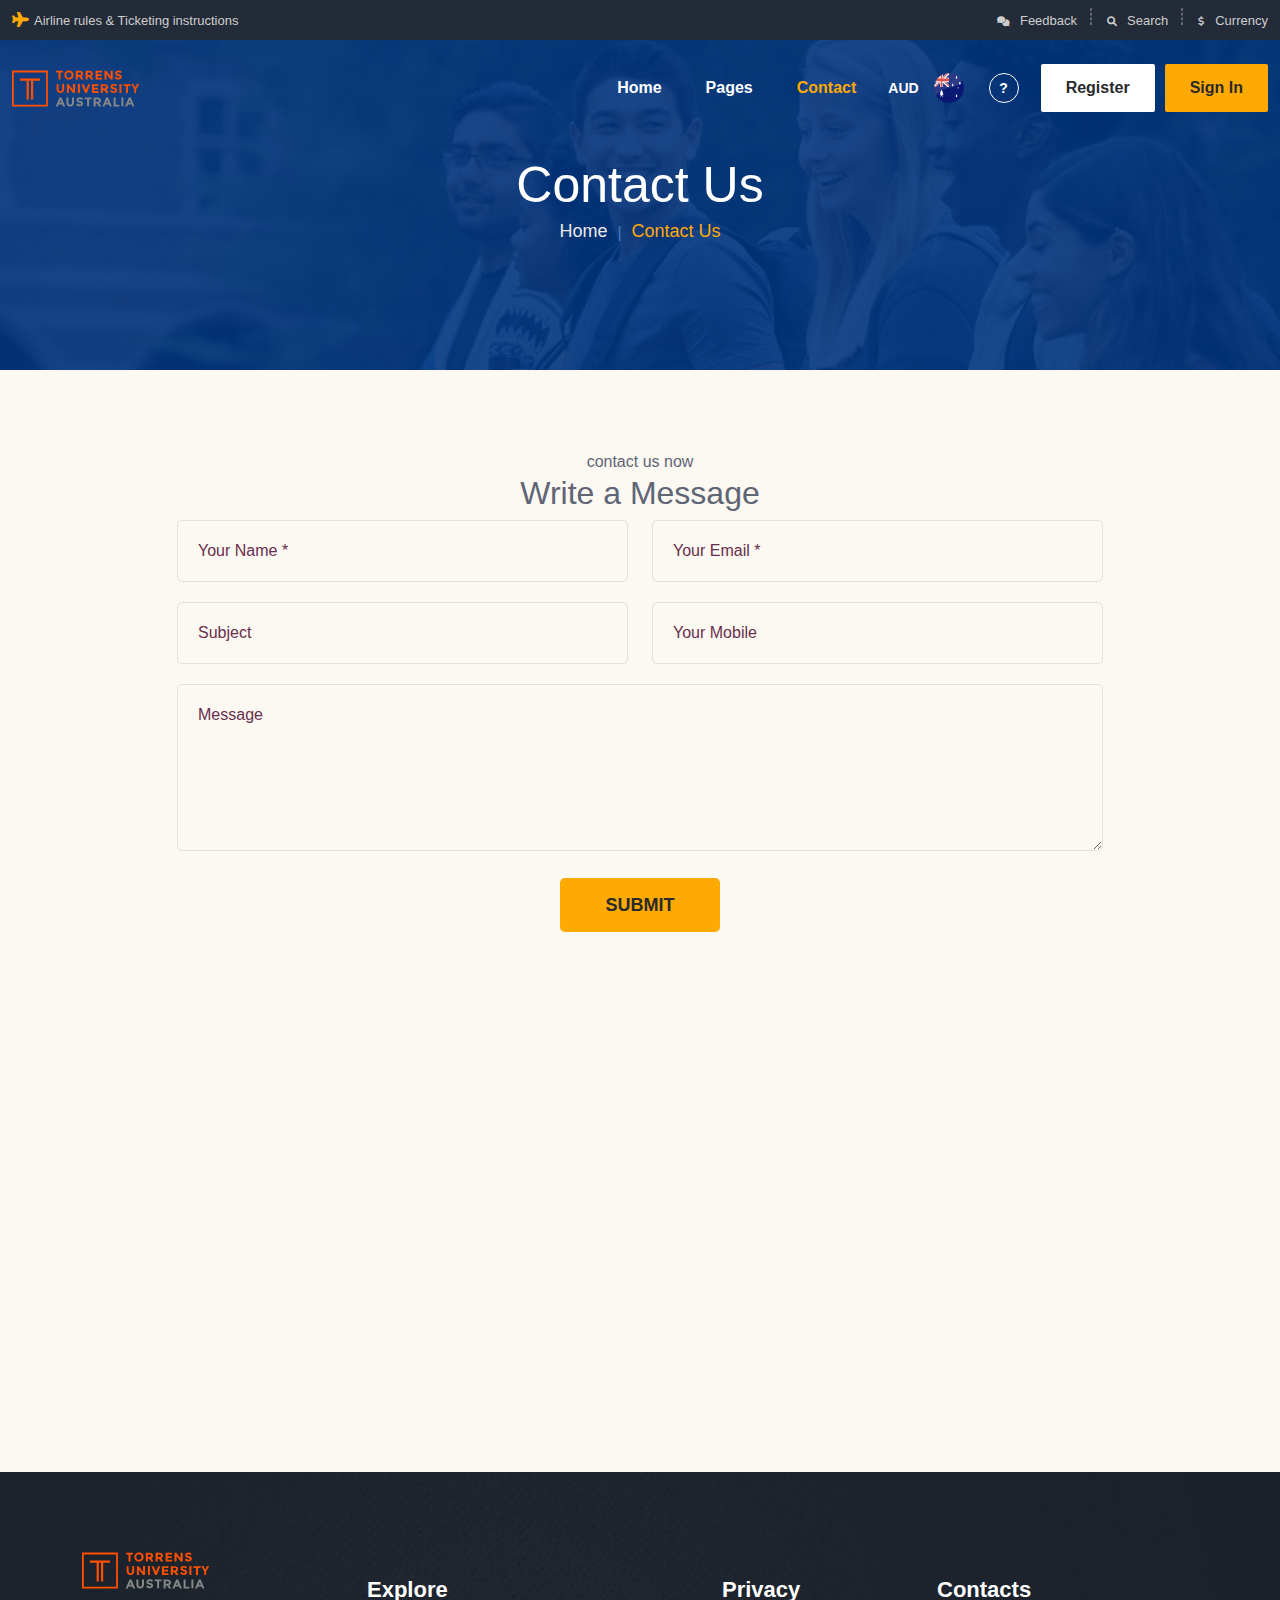
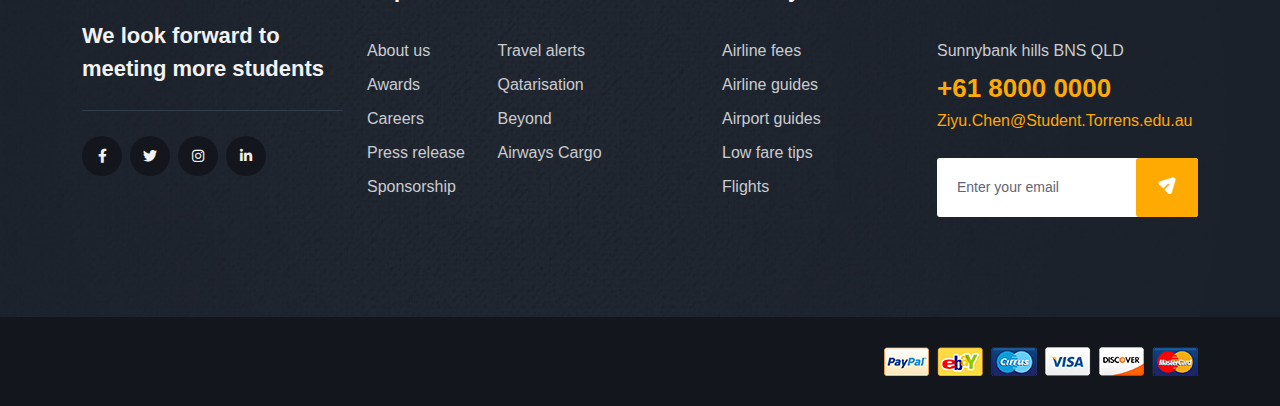
<file: contact.html>
<!DOCTYPE html>
<html lang="en">

<head>
  <meta charset="UTF-8">
  <meta http-equiv="X-UA-Compatible" content="IE=edge">
  <meta name="viewport" content="width=device-width, initial-scale=1.0">
  <title>MIS202 A2 flight center</title>
  <link rel="stylesheet" href="css/bootstrap.min.css">
  <link rel="stylesheet" href="css/animate.min.css">
  <link rel="stylesheet" href="css/fontawesome-all.min.css">
  <link rel="stylesheet" href="css/flaticon.css">
  <link rel="stylesheet" href="css/style.css">
  <link rel="stylesheet" href="css/index.css">
  <link rel="stylesheet" href="css/contact.css">
  <link rel="stylesheet" href="css/responsive.css">
</head>

<body>
  <header>
    <div class="header-top">
      <div class="container custom-container">
        <div class="row">
          <div class="col-xl-4 header-top-left">
            <div class="header-top-left"><a href="#"><i class="fa-solid fa-plane"></i>Airline rules &
                Ticketing instructions</a></div>
          </div>
          <div class="col-xl-8">
            <div class="header-top-right">
              <ul>
                <li><a href="contact.html"><i class="fa-solid fa-comments"></i>Feedback</a></li>
                <li><a href="#"><i class="fa-solid fa-magnifying-glass"></i>Search</a></li>
                <li><a href="contact.html"><i class="fa-solid fa-dollar-sign"></i>Currency</a></li>
              </ul>
            </div>

          </div>
        </div>
      </div>
    </div>

    <div id="sticky-header" class="menu-area transparent-header">
      <div class="container custom-container">
        <div class="row">
          <div class="col-12">
            <div class="mobile-nav-toggler"><i class="fas fa-bars"></i></div>
            <div class="menu-wrap">
              <nav class="menu-nav">
                <div class="logo"><a href=""><img src="image/torrens-university-australia-logo.svg" alt=""
                      style="width: 128px;"></a></div>
                <div class="navbar-wrap main-menu d-none d-lg-flex">
                  <ul class="navigation">
                    <li class=""><a href="index.html">Home</a></li>
                    <li class="menu-item-has-children"><a href="#">Pages</a>
                      <ul class="submenu">
                        <li><a href="booking.html">Booking List</a></li>
                        <li><a href="booking-details.html">Booking Details</a></li>
                      </ul>
                    </li>
                    <li class="active"><a href="contact.html">Contact</a></li>
                  </ul>
                </div>
                <div class="header-action d-none d-md-block">
                  <ul>
                    <li class="country"><a href="#">AUD <img src="image/aud.png" alt=""
                          style="width:30px;height:30px"></a></li>
                    <li class="question"><a href="contact.html">?</a></li>
                    <li class="header-btn">
                      <button data-bs-toggle="modal" data-bs-target="#registerModal" class="btn">Register</button>
                    </li>
                    <li class="header-btn sign-in">
                      <button data-bs-toggle="modal" data-bs-target="#loginModal" class="btn">Sign In</button>
                    </li>
                  </ul>
                </div>
              </nav>
            </div>
            <!-- Mobile Menu -->
            <div class="mobile-menu">
              <nav class="menu-box">
                <div class="close-btn"><i class="fa-solid fa-xmark"></i></div>
                <div class="nav-logo"><a href=""><img src="image/torrens-university-australia-logo.svg" alt=""
                      style="width: 154px;"></a></div>
                <div class="menu-outer">
                </div>
                <div class="social-links">
                  <ul class="clearfix">
                    <li><a href="#"><span class="fab fa-twitter"></span></a></li>
                    <li><a href="#"><span class="fab fa-facebook-f"></span></a></li>
                    <li><a href="#"><span class="fab fa-pinterest-p"></span></a></li>
                    <li><a href="#"><span class="fab fa-instagram"></span></a></li>
                    <li><a href="#"><span class="fab fa-youtube"></span></a></li>
                  </ul>
                </div>
              </nav>
            </div>
            <div class="menu-backdrop"></div>
            <!-- End Mobile Menu -->
          </div>
        </div>
      </div>
    </div>
  </header>
  <!-- header-area-end -->
  <main>
    <!-- breadcrumb-area -->
    <section class="breadcrumb-area breadcrumb-bg">
      <div class="container">
        <div class="row justify-content-center">
          <div class="col-lg-8">
            <div class="breadcrumb-content text-center">
              <h2 class="title">Contact Us</h2>
              <nav aria-label="breadcrumb">
                <ol class="breadcrumb">
                  <li class="breadcrumb-item"><a href="index.html">Home</a></li>
                  <li class="breadcrumb-item active" aria-current="page">Contact Us</li>
                </ol>
              </nav>
            </div>
          </div>
        </div>
      </div>
    </section><!-- breadcrumb-area-end -->
    <!-- contact-area -->
    <section class="contact-area">
      <div class="container">
        <div class="row justify-content-center">
          <div class="col-lg-10">
            <div class="section-title text-center mb-40"><span class="sub-title">contact us now</span>
              <h2 class="title">Write a Message</h2>
            </div>
            <div class="contact-form">
              <form action="#">
                <div class="row">
                  <div class="col-md-6">
                    <div class="form-grp"><input type="text" placeholder="Your Name *"></div>
                  </div>
                  <div class="col-md-6">
                    <div class="form-grp"><input type="email" placeholder="Your Email *"></div>
                  </div>
                  <div class="col-md-6">
                    <div class="form-grp"><input type="text" placeholder="Subject"></div>
                  </div>
                  <div class="col-md-6">
                    <div class="form-grp"><input type="number" placeholder="Your Mobile"></div>
                  </div>
                </div>
                <div class="form-grp"><textarea name="message" placeholder="Message"></textarea></div>
                <div class="submit-btn text-center"><button type="submit" class="btn">Submit</button>
                </div>
              </form>
            </div>
          </div>
        </div>
      </div>
    </section><!-- contact-area-end -->
    <!-- contact-map -->
    <div id="contact-map"><iframe src="javascript:;" allowfullscreen="" loading="lazy"></iframe></div>
    <!-- contact-map-end -->


  </main>

  <!-- footer-area -->
  <footer>
    <div class="footer-area footer-bg">
      <div class="footer-top">
        <div class="container">
          <div class="row">
            <div class="col-xl-3 col-lg-4 col-md-6">
              <div class="footer-widget">
                <div class="footer-logo"><a href=""><img src="image/torrens-university-australia-logo.svg" alt=""
                      style="width: 128px;"></a></div>
                <div class="footer-content">
                  <p>We look forward to meeting more students</p>
                  <ul class="footer-social">
                    <li><a href="#"><i class="fa-brands fa-facebook-f"></i></a></li>
                    <li><a href="#"><i class="fa-brands fa-twitter"></i></a></li>
                    <li><a href="#"><i class="fa-brands fa-instagram"></i></a></li>
                    <li><a href="#"><i class="fa-brands fa-linkedin-in"></i></a></li>
                  </ul>
                </div>
              </div>
            </div>
            <div class="col-xl-3 col-lg-4 col-md-6">
              <div class="footer-widget">
                <div class="fw-title">
                  <h4 class="title">Explore</h4>
                </div>
                <div class="fw-link">
                  <ul>
                    <li><a href="contact.html">About us</a></li>
                    <li><a href="contact.html">Travel alerts</a></li>
                    <li><a href="contact.html">Awards</a></li>
                    <li><a href="contact.html">Qatarisation</a></li>
                    <li><a href="contact.html">Careers</a></li>
                    <li><a href="contact.html">Beyond</a></li>
                    <li><a href="contact.html">Press release</a></li>
                    <li><a href="contact.html">Airways Cargo</a></li>
                    <li><a href="contact.html">Sponsorship</a></li>
                  </ul>
                </div>
              </div>
            </div>
            <div class="col-xl-3 col-lg-4 col-sm-4">
              <div class="footer-widget privacy">
                <div class="fw-title">
                  <h4 class="title">Privacy</h4>
                </div>
                <div class="fw-link">
                  <ul>
                    <li><a href="booking.html">Airline fees</a></li>
                    <li><a href="booking.html">Airline guides</a></li>
                    <li><a href="booking.html">Airport guides</a></li>
                    <li><a href="booking.html">Low fare tips</a></li>
                    <li><a href="booking.html">Flights</a></li>
                  </ul>
                </div>
              </div>
            </div>
            <div class="col-xl-3 col-lg-4 col-sm-8">
              <div class="footer-widget">
                <div class="fw-title">
                  <h4 class="title">Contacts</h4>
                </div>
                <div class="footer-contact">
                  <p>Sunnybank hills BNS QLD</p>
                  <h2 class="title"><a href="">+61 8000 0000</a></h2><a href="#">Ziyu.Chen@Student.Torrens.edu.au</a>
                  <form action="#"><input type="email" placeholder="Enter your email"><button type="submit"><i
                        class="flaticon-send"></i></button></form>
                </div>
              </div>
            </div>
          </div>
        </div>
      </div>
      <div class="footer-bottom">
        <div class="container">
          <div class="row align-items-center">
            <div class="col-lg-6">

            </div>
            <div class="col-lg-6">
              <div class="cart-img text-end"><img src="image/cart.png" alt=""></div>
            </div>
          </div>
        </div>
      </div>
    </div>
  </footer>
  <!-- footer-area-end -->

</body>
<script src="js/jquery-3.6.0.min.js"></script>
<script src="js/bootstrap.min.js"></script>
<script src="js/wow.min.js"></script>
<script src="js/main.js"></script>

</html>
</file>
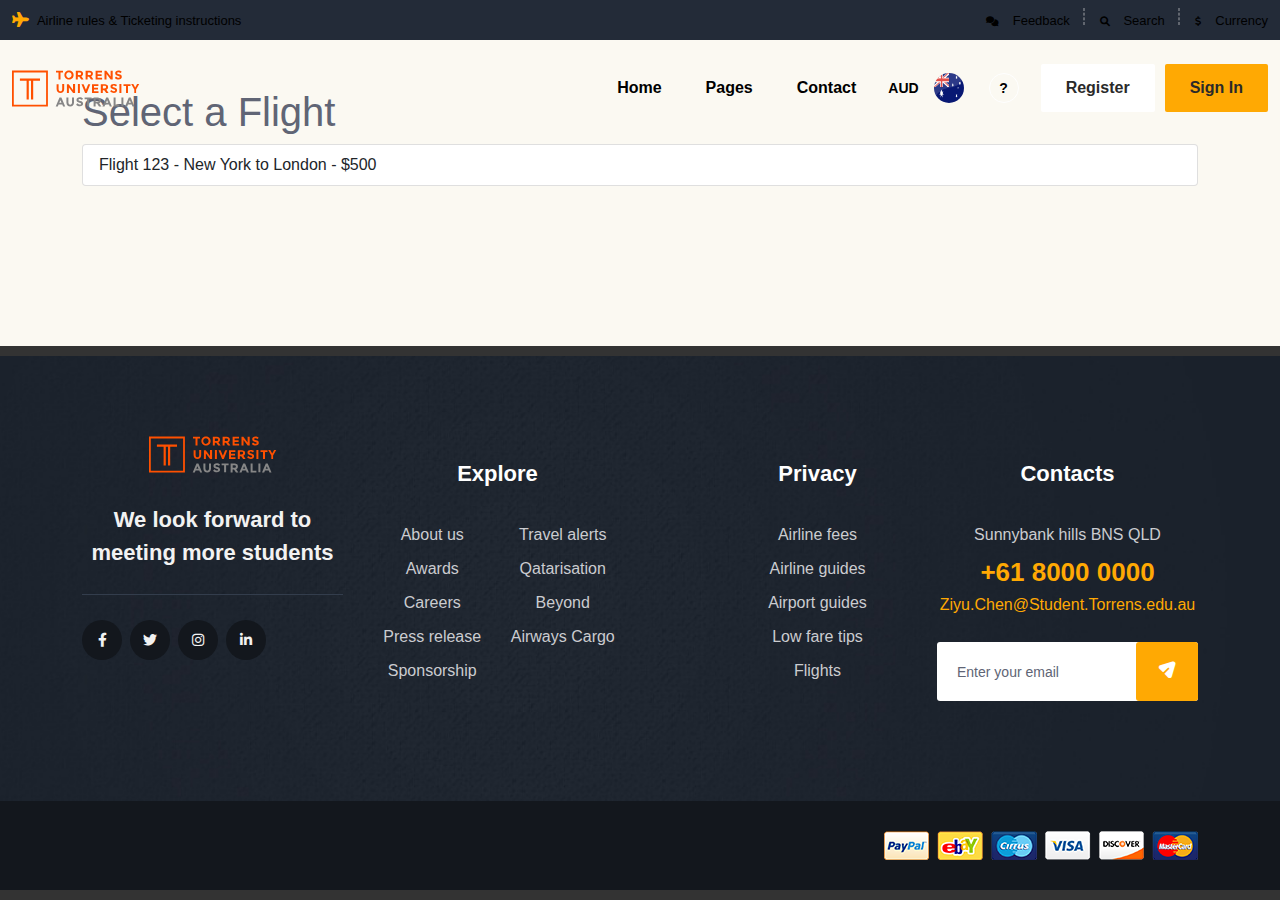
<file: flight-selection.html>
<!DOCTYPE html>
<html lang="en">
<head>
  <meta charset="UTF-8">
  <meta http-equiv="X-UA-Compatible" content="IE=edge">
  <meta name="viewport" content="width=device-width, initial-scale=1.0">
  <title>Select a Flight - MIS202 A2 Flight Center</title>
  <link rel="stylesheet" href="css/bootstrap.min.css">
  <link rel="stylesheet" href="css/animate.min.css">
  <link rel="stylesheet" href="css/fontawesome-all.min.css">
  <link rel="stylesheet" href="css/flaticon.css">
  <link rel="stylesheet" href="css/style.css">
  <link rel="stylesheet" href="css/index.css">
  <link rel="stylesheet" href="css/responsive.css">
  <style>
    body {
      display: flex;
      flex-direction: column;
      min-height: 100vh;
      margin: 0;
    }
    .content {
      flex: 1;
    }
    footer {
      width: 100%;
      background-color: #333;
      color: white;
      text-align: center;
      padding: 10px 0;
    }
  </style>
</head>
<body>
<header>
  <style>
    .navigation a, .header-top a {
      color: #000000; /* Black for maximum contrast against a yellow background */
    }
    .navigation a:hover {
      color: #004c99; /* Dark blue for hover effects */
    }
  </style>
  <div class="header-top">
    <div class="container custom-container">
      <div class="row">
        <div class="col-xl-4 header-top-left">
          <div class="header-top-left">
            <a href="#" style="color: #000000;"><i class="fa-solid fa-plane"></i> Airline rules & Ticketing instructions</a>
          </div>
        </div>
        <div class="col-xl-8 header-top-right">
          <ul>
            <li><a href="contact.html" style="color: #000000;"><i class="fa-solid fa-comments"></i> Feedback</a></li>
            <li><a href="#" style="color: #000000;"><i class="fa-solid fa-magnifying-glass"></i> Search</a></li>
            <li><a href="contact.html" style="color: #000000;"><i class="fa-solid fa-dollar-sign"></i> Currency</a></li>
          </ul>
        </div>
      </div>
    </div>
  </div>
  <div id="sticky-header" class="menu-area transparent-header">
    <div class="container custom-container">
      <div class="row">
        <div class="col-12">
          <div class="mobile-nav-toggler"><i class="fas fa-bars"></i></div>
          <div class="menu-wrap">
            <nav class="menu-nav show">
              <div class="logo">
                <a href="index.html">
                  <img src="image/torrens-university-australia-logo.svg" alt="" style="width: 128px;">
                </a>
              </div>
              <div class="navbar-wrap main-menu d-none d-lg-flex">
                <ul class="navigation">
                  <li><a href="index.html" style="color: #000000;">Home</a></li>
                  <li class="menu-item-has-children">
                    <a href="#" style="color: #000000;">Pages</a>
                    <ul class="submenu">
                      <li><a href="booking.html" style="color: #000000;">Booking List</a></li>
                      <li><a href="booking-details.html" style="color: #000000;">Booking Details</a></li>
                    </ul>
                  </li>
                  <li><a href="contact.html" style="color: #000000;">Contact</a></li>
                </ul>
              </div>
              <div class="header-action d-none d-md-block">
                <ul>
                  <li class="country">
                    <a href="#" style="color: #000000;">AUD <img src="image/aud.png" alt="" style="width:30px;height:30px;"></a>
                  </li>
                  <li class="question"><a href="contact.html" style="color: #000000;">?</a></li>
                  <li class="header-btn">
                    <button data-bs-toggle="modal" data-bs-target="#registerModal" class="btn">Register</button>
                  </li>
                  <li class="header-btn sign-in">
                    <button data-bs-toggle="modal" data-bs-target="#loginModal" class="btn">Sign In</button>
                  </li>
                </ul>
              </div>
            </nav>
          </div>
          <!-- Mobile Menu -->
          <div class="mobile-menu">
            <nav class="menu-box">
              <div class="close-btn"><i class="fa-solid fa-xmark"></i></div>
              <div class="nav-logo"><a href="index.html"><img src="image/torrens-university-australia-logo.svg" alt="" style="width: 154px;"></a></div>
              <div class="menu-outer"> <!-- same navigation items as above for mobile --> </div>
              <div class="social-links">
                <ul>
                  <li><a href="#"><span class="fab fa-twitter"></span></a></li>
                  <li><a href="#"><span class="fab fa-facebook-f"></span></a></li>
                  <li><a href="#"><span the="fab fa-pinterest-p"></span></a></li>
                  <li><a href="#"><span class="fab fa-instagram"></span></a></li>
                  <li><a href="#"><span class="fab fa-youtube"></span></a></li>
                </ul>
              </div>
            </nav>
          </div>
          <div class="menu-backdrop"></div>
          <!-- End Mobile Menu -->
        </div>
      </div>
    </div>
  </div>
</header>

<main>
  <div class="container mt-5">
    <h1>Select a Flight</h1>
    <div class="list-group">
      <a href="seat-selection.html?flight_id=123" class="list-group-item list-group-item-action">
        Flight 123 - New York to London - $500
      </a>
      <!-- More flights can be added here -->
    </div>
  </div>
</main>


<div class="content">
  <!-- All your page content goes here, except the footer. -->
</div>

<footer>
  <div class="footer-area footer-bg">
    <div class="footer-top">
      <div class="container">
        <div class="row">
          <div class="col-xl-3 col-lg-4 col-md-6">
            <div class="footer-widget">
              <div class="footer-logo"><a href="#"><img src="image/torrens-university-australia-logo.svg" alt="" style="width: 128px;"></a></div>
              <div class="footer-content">
                <p>We look forward to meeting more students</p>
                <ul class="footer-social">
                  <li><a href="#"><i class="fa-brands fa-facebook-f"></i></a></li>
                  <li><a href="#"><i class="fa-brands fa-twitter"></i></a></li>
                  <li><a href="#"><i class="fa-brands fa-instagram"></i></a></li>
                  <li><a href="#"><i class="fa-brands fa-linkedin-in"></i></a></li>
                </ul>
              </div>
            </div>
          </div>
          <div class="col-xl-3 col-lg-4 col-md-6">
            <div class="footer-widget">
              <div class="fw-title">
                <h4 class="title">Explore</h4>
              </div>
              <div class="fw-link">
                <ul>
                  <li><a href="contact.html">About us</a></li>
                  <li><a href="contact.html">Travel alerts</a></li>
                  <li><a href="contact.html">Awards</a></li>
                  <li><a href="contact.html">Qatarisation</a></li>
                  <li><a href="contact.html">Careers</a></li>
                  <li><a href="contact.html">Beyond</a></li>
                  <li><a href="contact.html">Press release</a></li>
                  <li><a href="contact.html">Airways Cargo</a></li>
                  <li><a href="contact.html">Sponsorship</a></li>
                </ul>
              </div>
            </div>
          </div>
          <div class="col-xl-3 col-lg-4 col-sm-4">
            <div class="footer-widget privacy">
              <div class="fw-title">
                <h4 class="title">Privacy</h4>
              </div>
              <div class="fw-link">
                <ul>
                  <li><a href="booking.html">Airline fees</a></li>
                  <li><a href="booking.html">Airline guides</a></li>
                  <li><a href="booking.html">Airport guides</a></li>
                  <li><a href="booking.html">Low fare tips</a></li>
                  <li><a href="booking.html">Flights</a></li>
                </ul>
              </div>
            </div>
          </div>
          <div class="col-xl-3 col-lg-4 col-sm-8">
            <div class="footer-widget">
              <div class="fw-title">
                <h4 class="title">Contacts</h4>
              </div>
              <div class="footer-contact">
                <p>Sunnybank hills BNS QLD</p>
                <h2 class="title"><a href="#">+61 8000 0000</a></h2>
                <a href="#">Ziyu.Chen@Student.Torrens.edu.au</a>
                <form action="#">
                  <input type="email" placeholder="Enter your email">
                  <button type="submit"><i class="flaticon-send"></i></button>
                </form>
              </div>
            </div>
          </div>
        </div>
      </div>
    </div>
    <div class="footer-bottom">
      <div class="container">
        <div class="row align-items-center">
          <div class="col-lg-6">
            <!-- Optional left content -->
          </div>
          <div class="col-lg-6">
            <div class="cart-img text-end"><img src="image/cart.png" alt=""></div>
          </div>
        </div>
      </div>
    </div>
  </div>
</footer>


<script src="js/jquery-3.6.0.min.js"></script>
<script src="js/bootstrap.min.js"></script>
<script src="js/wow.min.js"></script>
<script src="js/common.js"></script>
<script src="js/Api.js"></script>
<script src="js/main.js"></script>
</body>
</html>
</file>
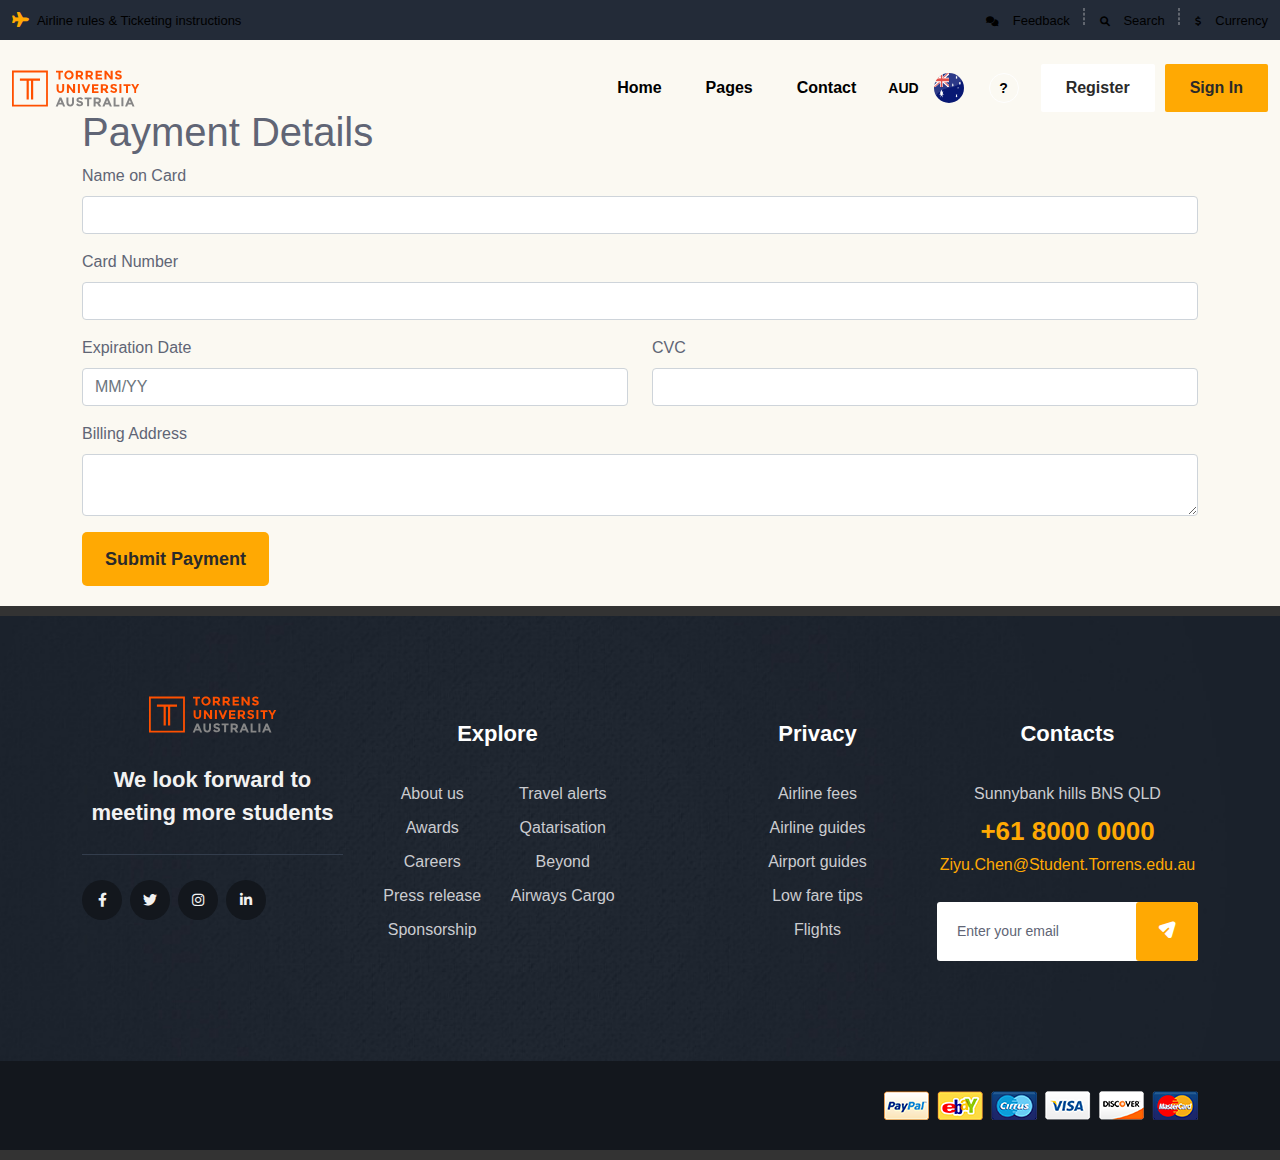
<file: payment.html>
<!DOCTYPE html>
<html lang="en">
<head>
  <meta charset="UTF-8">
  <meta http-equiv="X-UA-Compatible" content="IE=edge">
  <meta name="viewport" content="width=device-width, initial-scale=1.0">
  <title>Payment - MIS202 A2 Flight Center</title>
  <link rel="stylesheet" href="css/bootstrap.min.css">
  <link rel="stylesheet" href="css/animate.min.css">
  <link rel="stylesheet" href="css/fontawesome-all.min.css">
  <link rel="stylesheet" href="css/flaticon.css">
  <link rel="stylesheet" href="css/style.css">
  <link rel="stylesheet" href="css/index.css">
  <link rel="stylesheet" href="css/responsive.css">
  <style>
    body {
      display: flex;
      flex-direction: column;
      min-height: 100vh;
      margin: 0;
    }
    .content {
      flex: 1;
      padding: 20px;
    }
    footer {
      width: 100%;
      background-color: #333;
      color: white;
      text-align: center;
      padding: 10px 0;
    }
  </style>
</head>
<body>
<header>
  <style>
    .navigation a, .header-top a {
      color: #000000; /* Black for maximum contrast against a yellow background */
    }
    .navigation a:hover {
      color: #004c99; /* Dark blue for hover effects */
    }
  </style>
  <div class="header-top">
    <div class="container custom-container">
      <div class="row">
        <div class="col-xl-4 header-top-left">
          <div class="header-top-left">
            <a href="#" style="color: #000000;"><i class="fa-solid fa-plane"></i> Airline rules & Ticketing instructions</a>
          </div>
        </div>
        <div class="col-xl-8 header-top-right">
          <ul>
            <li><a href="contact.html" style="color: #000000;"><i class="fa-solid fa-comments"></i> Feedback</a></li>
            <li><a href="#" style="color: #000000;"><i class="fa-solid fa-magnifying-glass"></i> Search</a></li>
            <li><a href="contact.html" style="color: #000000;"><i class="fa-solid fa-dollar-sign"></i> Currency</a></li>
          </ul>
        </div>
      </div>
    </div>
  </div>
  <div id="sticky-header" class="menu-area transparent-header">
    <div class="container custom-container">
      <div class="row">
        <div class="col-12">
          <div class="mobile-nav-toggler"><i class="fas fa-bars"></i></div>
          <div class="menu-wrap">
            <nav class="menu-nav show">
              <div class="logo">
                <a href="index.html">
                  <img src="image/torrens-university-australia-logo.svg" alt="" style="width: 128px;">
                </a>
              </div>
              <div class="navbar-wrap main-menu d-none d-lg-flex">
                <ul class="navigation">
                  <li><a href="index.html" style="color: #000000;">Home</a></li>
                  <li class="menu-item-has-children">
                    <a href="#" style="color: #000000;">Pages</a>
                    <ul class="submenu">
                      <li><a href="booking.html" style="color: #000000;">Booking List</a></li>
                      <li><a href="booking-details.html" style="color: #000000;">Booking Details</a></li>
                    </ul>
                  </li>
                  <li><a href="contact.html" style="color: #000000;">Contact</a></li>
                </ul>
              </div>
              <div class="header-action d-none d-md-block">
                <ul>
                  <li class="country">
                    <a href="#" style="color: #000000;">AUD <img src="image/aud.png" alt="" style="width:30px;height:30px;"></a>
                  </li>
                  <li class="question"><a href="contact.html" style="color: #000000;">?</a></li>
                  <li class="header-btn">
                    <button data-bs-toggle="modal" data-bs-target="#registerModal" class="btn">Register</button>
                  </li>
                  <li class="header-btn sign-in">
                    <button data-bs-toggle="modal" data-bs-target="#loginModal" class="btn">Sign In</button>
                  </li>
                </ul>
              </div>
            </nav>
          </div>
          <!-- Mobile Menu -->
          <div class="mobile-menu">
            <nav class="menu-box">
              <div class="close-btn"><i class="fa-solid fa-xmark"></i></div>
              <div class="nav-logo"><a href="index.html"><img src="image/torrens-university-australia-logo.svg" alt="" style="width: 154px;"></a></div>
              <div class="menu-outer"> <!-- same navigation items as above for mobile --> </div>
              <div class="social-links">
                <ul>
                  <li><a href="#"><span class="fab fa-twitter"></span></a></li>
                  <li><a href="#"><span class="fab fa-facebook-f"></span></a></li>
                  <li><a href="#"><span the="fab fa-pinterest-p"></span></a></li>
                  <li><a href="#"><span class="fab fa-instagram"></span></a></li>
                  <li><a href="#"><span class="fab fa-youtube"></span></a></li>
                </ul>
              </div>
            </nav>
          </div>
          <div class="menu-backdrop"></div>
          <!-- End Mobile Menu -->
        </div>
      </div>
    </div>
  </div>
</header>


<main class="content">
  <div class="container">
    <h1 class="mt-5">Payment Details</h1>
    <form>
      <div class="mb-3">
        <label for="cardName" class="form-label">Name on Card</label>
        <input type="text" class="form-control" id="cardName" required>
      </div>
      <div class="mb-3">
        <label for="cardNumber" class="form-label">Card Number</label>
        <input type="text" class="form-control" id="cardNumber" pattern="[0-9]{16}" required>
      </div>
      <div class="mb-3 row">
        <div class="col">
          <label for="cardExpiry" class="form-label">Expiration Date</label>
          <input type="text" class="form-control" id="cardExpiry" placeholder="MM/YY" required>
        </div>
        <div class="col">
          <label for="cardCVC" class="form-label">CVC</label>
          <input type="text" class="form-control" id="cardCVC" pattern="[0-9]{3}" required>
        </div>
      </div>
      <div class="mb-3">
        <label for="billingAddress" class="form-label">Billing Address</label>
        <textarea class="form-control" id="billingAddress" required></textarea>
      </div>
      <button type="submit" class="btn btn-primary">Submit Payment</button>
    </form>
  </div>
</main>

<footer>
  <div class="footer-area footer-bg">
    <div class="footer-top">
      <div class="container">
        <div class="row">
          <div class="col-xl-3 col-lg-4 col-md-6">
            <div class="footer-widget">
              <div class="footer-logo"><a href="#"><img src="image/torrens-university-australia-logo.svg" alt="" style="width: 128px;"></a></div>
              <div class="footer-content">
                <p>We look forward to meeting more students</p>
                <ul class="footer-social">
                  <li><a href="#"><i class="fa-brands fa-facebook-f"></i></a></li>
                  <li><a href="#"><i class="fa-brands fa-twitter"></i></a></li>
                  <li><a href="#"><i class="fa-brands fa-instagram"></i></a></li>
                  <li><a href="#"><i class="fa-brands fa-linkedin-in"></i></a></li>
                </ul>
              </div>
            </div>
          </div>
          <div class="col-xl-3 col-lg-4 col-md-6">
            <div class="footer-widget">
              <div class="fw-title">
                <h4 class="title">Explore</h4>
              </div>
              <div class="fw-link">
                <ul>
                  <li><a href="contact.html">About us</a></li>
                  <li><a href="contact.html">Travel alerts</a></li>
                  <li><a href="contact.html">Awards</a></li>
                  <li><a href="contact.html">Qatarisation</a></li>
                  <li><a href="contact.html">Careers</a></li>
                  <li><a href="contact.html">Beyond</a></li>
                  <li><a href="contact.html">Press release</a></li>
                  <li><a href="contact.html">Airways Cargo</a></li>
                  <li><a href="contact.html">Sponsorship</a></li>
                </ul>
              </div>
            </div>
          </div>
          <div class="col-xl-3 col-lg-4 col-sm-4">
            <div class="footer-widget privacy">
              <div class="fw-title">
                <h4 class="title">Privacy</h4>
              </div>
              <div class="fw-link">
                <ul>
                  <li><a href="booking.html">Airline fees</a></li>
                  <li><a href="booking.html">Airline guides</a></li>
                  <li><a href="booking.html">Airport guides</a></li>
                  <li><a href="booking.html">Low fare tips</a></li>
                  <li><a href="booking.html">Flights</a></li>
                </ul>
              </div>
            </div>
          </div>
          <div class="col-xl-3 col-lg-4 col-sm-8">
            <div class="footer-widget">
              <div class="fw-title">
                <h4 class="title">Contacts</h4>
              </div>
              <div class="footer-contact">
                <p>Sunnybank hills BNS QLD</p>
                <h2 class="title"><a href="#">+61 8000 0000</a></h2>
                <a href="#">Ziyu.Chen@Student.Torrens.edu.au</a>
                <form action="#">
                  <input type="email" placeholder="Enter your email">
                  <button type="submit"><i class="flaticon-send"></i></button>
                </form>
              </div>
            </div>
          </div>
        </div>
      </div>
    </div>
    <div class="footer-bottom">
      <div class="container">
        <div class="row align-items-center">
          <div class="col-lg-6">
            <!-- Optional left content -->
          </div>
          <div class="col-lg-6">
            <div class="cart-img text-end"><img src="image/cart.png" alt=""></div>
          </div>
        </div>
      </div>
    </div>
  </div>
</footer>

<script src="js/jquery-3.6.0.min.js"></script>
<script src="js/bootstrap.min.js"></script>
<script src="js/wow.min.js"></script>
<script src="js/common.js"></script>
<script src="js/Api.js"></script>
<script src="js/main.js"></script>
</body>
</html>
</file>
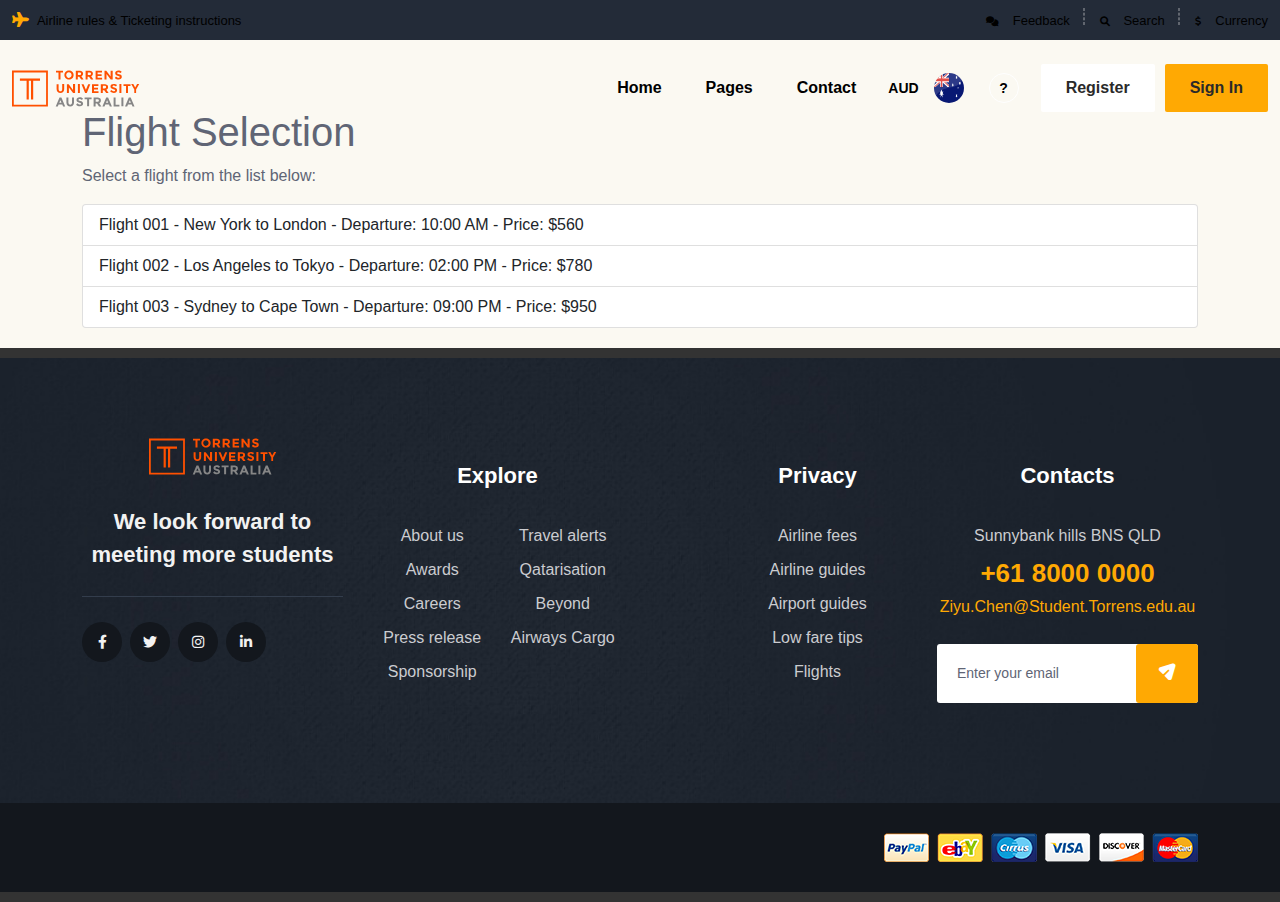
<file: seat-selection.html>
<!DOCTYPE html>
<html lang="en">
<head>
  <meta charset="UTF-8">
  <meta http-equiv="X-UA-Compatible" content="IE=edge">
  <meta name="viewport" content="width=device-width, initial-scale=1.0">
  <title>Flight Selection - MIS202 A2 Flight Center</title>
  <link rel="stylesheet" href="css/bootstrap.min.css">
  <link rel="stylesheet" href="css/animate.min.css">
  <link rel="stylesheet" href="css/fontawesome-all.min.css">
  <link rel="stylesheet" href="css/flaticon.css">
  <link rel="stylesheet" href="css/style.css">
  <link rel="stylesheet" href="css/index.css">
  <link rel="stylesheet" href="css/responsive.css">
  <style>
    body {
      display: flex;
      flex-direction: column;
      min-height: 100vh;
      margin: 0;
    }
    .content {
      flex: 1;
      padding: 20px;
    }
    footer {
      width: 100%;
      background-color: #333;
      color: white;
      text-align: center;
      padding: 10px 0;
    }
  </style>
</head>
<body>
<header>
  <style>
    .navigation a, .header-top a {
      color: #000000; /* Black for maximum contrast against a yellow background */
    }
    .navigation a:hover {
      color: #004c99; /* Dark blue for hover effects */
    }
  </style>
  <div class="header-top">
    <div class="container custom-container">
      <div class="row">
        <div class="col-xl-4 header-top-left">
          <div class="header-top-left">
            <a href="#" style="color: #000000;"><i class="fa-solid fa-plane"></i> Airline rules & Ticketing instructions</a>
          </div>
        </div>
        <div class="col-xl-8 header-top-right">
          <ul>
            <li><a href="contact.html" style="color: #000000;"><i class="fa-solid fa-comments"></i> Feedback</a></li>
            <li><a href="#" style="color: #000000;"><i class="fa-solid fa-magnifying-glass"></i> Search</a></li>
            <li><a href="contact.html" style="color: #000000;"><i class="fa-solid fa-dollar-sign"></i> Currency</a></li>
          </ul>
        </div>
      </div>
    </div>
  </div>
  <div id="sticky-header" class="menu-area transparent-header">
    <div class="container custom-container">
      <div class="row">
        <div class="col-12">
          <div class="mobile-nav-toggler"><i class="fas fa-bars"></i></div>
          <div class="menu-wrap">
            <nav class="menu-nav show">
              <div class="logo">
                <a href="index.html">
                  <img src="image/torrens-university-australia-logo.svg" alt="" style="width: 128px;">
                </a>
              </div>
              <div class="navbar-wrap main-menu d-none d-lg-flex">
                <ul class="navigation">
                  <li><a href="index.html" style="color: #000000;">Home</a></li>
                  <li class="menu-item-has-children">
                    <a href="#" style="color: #000000;">Pages</a>
                    <ul class="submenu">
                      <li><a href="booking.html" style="color: #000000;">Booking List</a></li>
                      <li><a href="booking-details.html" style="color: #000000;">Booking Details</a></li>
                    </ul>
                  </li>
                  <li><a href="contact.html" style="color: #000000;">Contact</a></li>
                </ul>
              </div>
              <div class="header-action d-none d-md-block">
                <ul>
                  <li class="country">
                    <a href="#" style="color: #000000;">AUD <img src="image/aud.png" alt="" style="width:30px;height:30px;"></a>
                  </li>
                  <li class="question"><a href="contact.html" style="color: #000000;">?</a></li>
                  <li class="header-btn">
                    <button data-bs-toggle="modal" data-bs-target="#registerModal" class="btn">Register</button>
                  </li>
                  <li class="header-btn sign-in">
                    <button data-bs-toggle="modal" data-bs-target="#loginModal" class="btn">Sign In</button>
                  </li>
                </ul>
              </div>
            </nav>
          </div>
          <!-- Mobile Menu -->
          <div class="mobile-menu">
            <nav class="menu-box">
              <div class="close-btn"><i class="fa-solid fa-xmark"></i></div>
              <div class="nav-logo"><a href="index.html"><img src="image/torrens-university-australia-logo.svg" alt="" style="width: 154px;"></a></div>
              <div class="menu-outer"> <!-- same navigation items as above for mobile --> </div>
              <div class="social-links">
                <ul>
                  <li><a href="#"><span class="fab fa-twitter"></span></a></li>
                  <li><a href="#"><span class="fab fa-facebook-f"></span></a></li>
                  <li><a href="#"><span the="fab fa-pinterest-p"></span></a></li>
                  <li><a href="#"><span class="fab fa-instagram"></span></a></li>
                  <li><a href="#"><span class="fab fa-youtube"></span></a></li>
                </ul>
              </div>
            </nav>
          </div>
          <div class="menu-backdrop"></div>
          <!-- End Mobile Menu -->
        </div>
      </div>
    </div>
  </div>
</header>


<main class="content">
  <div class="container">
    <h1 class="mt-5">Flight Selection</h1>
    <p>Select a flight from the list below:</p>
    <div class="list-group">
      <a href="booking.html?flight_id=001" class="list-group-item list-group-item-action">
        Flight 001 - New York to London - Departure: 10:00 AM - Price: $560
      </a>
      <a href="booking.html?flight_id=002" class="list-group-item list-group-item-action">
        Flight 002 - Los Angeles to Tokyo - Departure: 02:00 PM - Price: $780
      </a>
      <a href="booking.html?flight_id=003" class="list-group-item list-group-item-action">
        Flight 003 - Sydney to Cape Town - Departure: 09:00 PM - Price: $950
      </a>
      <!-- Additional flights can be dynamically loaded here -->
    </div>
  </div>
</main>

<footer>
  <div class="footer-area footer-bg">
    <div class="footer-top">
      <div class="container">
        <div class="row">
          <div class="col-xl-3 col-lg-4 col-md-6">
            <div class="footer-widget">
              <div class="footer-logo"><a href="#"><img src="image/torrens-university-australia-logo.svg" alt="" style="width: 128px;"></a></div>
              <div class="footer-content">
                <p>We look forward to meeting more students</p>
                <ul class="footer-social">
                  <li><a href="#"><i class="fa-brands fa-facebook-f"></i></a></li>
                  <li><a href="#"><i class="fa-brands fa-twitter"></i></a></li>
                  <li><a href="#"><i class="fa-brands fa-instagram"></i></a></li>
                  <li><a href="#"><i class="fa-brands fa-linkedin-in"></i></a></li>
                </ul>
              </div>
            </div>
          </div>
          <div class="col-xl-3 col-lg-4 col-md-6">
            <div class="footer-widget">
              <div class="fw-title">
                <h4 class="title">Explore</h4>
              </div>
              <div class="fw-link">
                <ul>
                  <li><a href="contact.html">About us</a></li>
                  <li><a href="contact.html">Travel alerts</a></li>
                  <li><a href="contact.html">Awards</a></li>
                  <li><a href="contact.html">Qatarisation</a></li>
                  <li><a href="contact.html">Careers</a></li>
                  <li><a href="contact.html">Beyond</a></li>
                  <li><a href="contact.html">Press release</a></li>
                  <li><a href="contact.html">Airways Cargo</a></li>
                  <li><a href="contact.html">Sponsorship</a></li>
                </ul>
              </div>
            </div>
          </div>
          <div class="col-xl-3 col-lg-4 col-sm-4">
            <div class="footer-widget privacy">
              <div class="fw-title">
                <h4 class="title">Privacy</h4>
              </div>
              <div class="fw-link">
                <ul>
                  <li><a href="booking.html">Airline fees</a></li>
                  <li><a href="booking.html">Airline guides</a></li>
                  <li><a href="booking.html">Airport guides</a></li>
                  <li><a href="booking.html">Low fare tips</a></li>
                  <li><a href="booking.html">Flights</a></li>
                </ul>
              </div>
            </div>
          </div>
          <div class="col-xl-3 col-lg-4 col-sm-8">
            <div class="footer-widget">
              <div class="fw-title">
                <h4 class="title">Contacts</h4>
              </div>
              <div class="footer-contact">
                <p>Sunnybank hills BNS QLD</p>
                <h2 class="title"><a href="#">+61 8000 0000</a></h2>
                <a href="#">Ziyu.Chen@Student.Torrens.edu.au</a>
                <form action="#">
                  <input type="email" placeholder="Enter your email">
                  <button type="submit"><i class="flaticon-send"></i></button>
                </form>
              </div>
            </div>
          </div>
        </div>
      </div>
    </div>
    <div class="footer-bottom">
      <div class="container">
        <div class="row align-items-center">
          <div class="col-lg-6">
            <!-- Optional left content -->
          </div>
          <div class="col-lg-6">
            <div class="cart-img text-end"><img src="image/cart.png" alt=""></div>
          </div>
        </div>
      </div>
    </div>
  </div>
</footer>

<script src="js/jquery-3.6.0.min.js"></script>
<script src="js/bootstrap.min.js"></script>
<script src="js/wow.min.js"></script>
<script src="js/common.js"></script>
<script src="js/Api.js"></script>
<script src="js/main.js"></script>
</body>
</html>
</file>
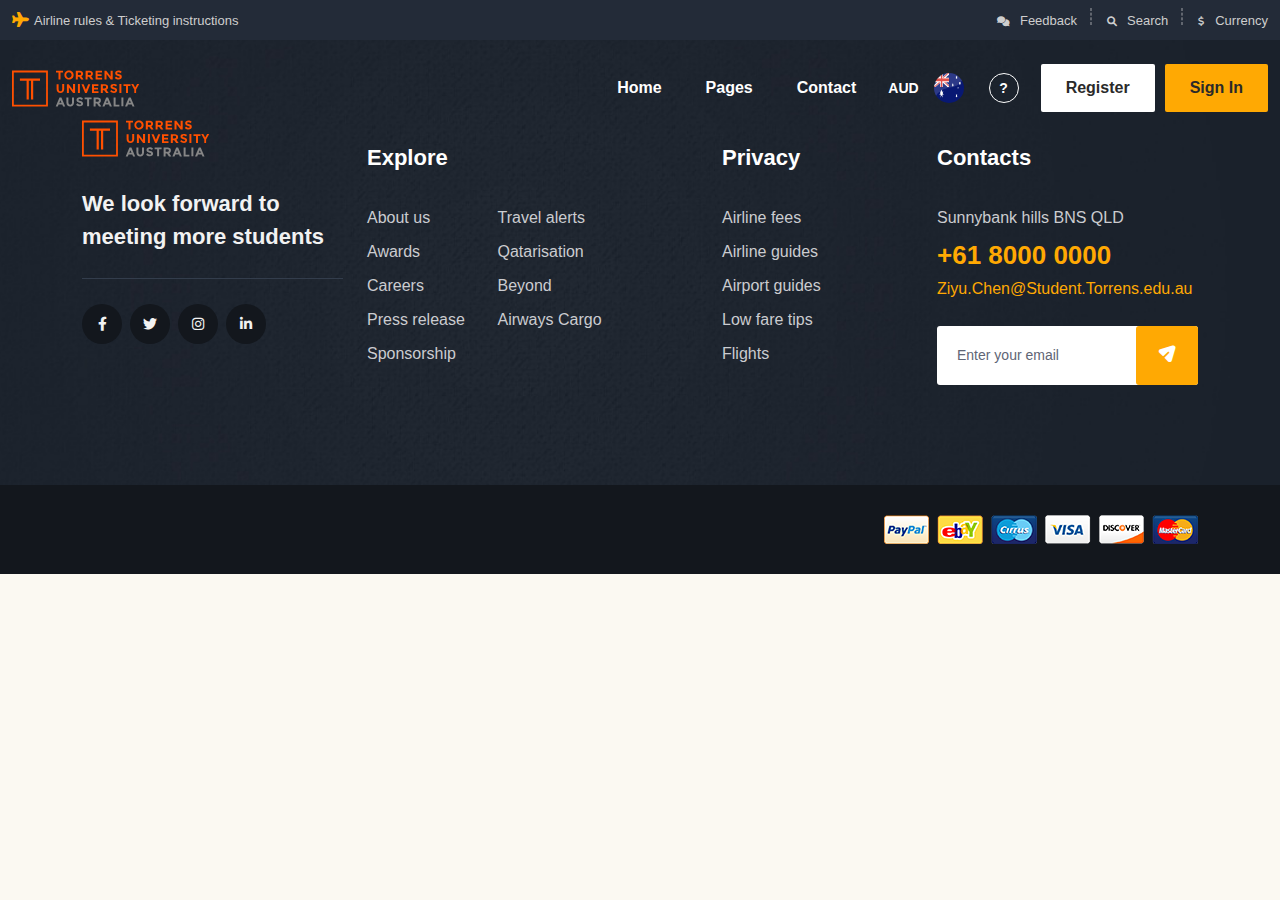
<file: template.html>
<!DOCTYPE html>
<html lang="en">

<head>
  <meta charset="UTF-8">
  <meta http-equiv="X-UA-Compatible" content="IE=edge">
  <meta name="viewport" content="width=device-width, initial-scale=1.0">
  <title>MIS202 A2 flight center</title>
  <link rel="stylesheet" href="css/bootstrap.min.css">
  <link rel="stylesheet" href="css/animate.min.css">
  <link rel="stylesheet" href="css/fontawesome-all.min.css">
  <link rel="stylesheet" href="css/flaticon.css">
  <link rel="stylesheet" href="css/style.css">
  <link rel="stylesheet" href="css/index.css">
  <link rel="stylesheet" href="css/responsive.css">
</head>

<body>
  <header>
    <div class="header-top">
      <div class="container custom-container">
        <div class="row">
          <div class="col-xl-4 header-top-left">
            <div class="header-top-left"><a href="#"><i class="fa-solid fa-plane"></i>Airline rules &
                Ticketing instructions</a></div>
          </div>
          <div class="col-xl-8">
            <div class="header-top-right">
              <ul>
                <li><a href="contact.html"><i class="fa-solid fa-comments"></i>Feedback</a></li>
                <li><a href="#"><i class="fa-solid fa-magnifying-glass"></i>Search</a></li>
                <li><a href="contact.html"><i class="fa-solid fa-dollar-sign"></i>Currency</a></li>
              </ul>
            </div>

          </div>
        </div>
      </div>
    </div>

    <div id="sticky-header" class="menu-area transparent-header">
      <div class="container custom-container">
        <div class="row">
          <div class="col-12">
            <div class="mobile-nav-toggler"><i class="fas fa-bars"></i></div>
            <div class="menu-wrap">
              <nav class="menu-nav">
                <div class="logo"><a href=""><img src="image/torrens-university-australia-logo.svg" alt=""
                      style="width: 128px;"></a></div>
                <div class="navbar-wrap main-menu d-none d-lg-flex">
                  <ul class="navigation">
                    <li class=""><a href="index.html">Home</a></li>
                    <li class="menu-item-has-children"><a href="#">Pages</a>
                      <ul class="submenu">
                        <li><a href="booking.html">Booking List</a></li>
                        <li><a href="booking-details.html">Booking Details</a></li>
                      </ul>
                    </li>
                    <li><a href="contact.html">Contact</a></li>
                  </ul>
                </div>
                <div class="header-action d-none d-md-block">
                  <ul>
                    <li class="country"><a href="#">AUD <img src="image/aud.png" alt=""
                          style="width:30px;height:30px"></a></li>
                    <li class="question"><a href="contact.html">?</a></li>
                      <li class="header-btn">
                      <button data-bs-toggle="modal" data-bs-target="#registerModal" class="btn">Register</button>
                    </li>
                    <li class="header-btn sign-in">
                      <button data-bs-toggle="modal" data-bs-target="#loginModal" class="btn">Sign In</button>
                    </li>
                  </ul>
                </div>
              </nav>
            </div>
            <!-- Mobile Menu -->
            <div class="mobile-menu">
              <nav class="menu-box">
                <div class="close-btn"><i class="fa-solid fa-xmark"></i></div>
                <div class="nav-logo"><a href=""><img src="image/torrens-university-australia-logo.svg" alt=""
                      style="width: 154px;"></a></div>
                <div class="menu-outer">
                </div>
                <div class="social-links">
                  <ul class="clearfix">
                    <li><a href="#"><span class="fab fa-twitter"></span></a></li>
                    <li><a href="#"><span class="fab fa-facebook-f"></span></a></li>
                    <li><a href="#"><span class="fab fa-pinterest-p"></span></a></li>
                    <li><a href="#"><span class="fab fa-instagram"></span></a></li>
                    <li><a href="#"><span class="fab fa-youtube"></span></a></li>
                  </ul>
                </div>
              </nav>
            </div>
            <div class="menu-backdrop"></div>
            <!-- End Mobile Menu -->
          </div>
        </div>
      </div>
    </div>
  </header>
  <!-- header-area-end -->
  <main>



  </main>

  <!-- footer-area -->
  <footer>
    <div class="footer-area footer-bg">
      <div class="footer-top">
        <div class="container">
          <div class="row">
            <div class="col-xl-3 col-lg-4 col-md-6">
              <div class="footer-widget">
                <div class="footer-logo"><a href=""><img src="image/torrens-university-australia-logo.svg" alt=""
                      style="width: 128px;"></a></div>
                <div class="footer-content">
                  <p>We look forward to meeting more students</p>
                  <ul class="footer-social">
                    <li><a href="#"><i class="fa-brands fa-facebook-f"></i></a></li>
                    <li><a href="#"><i class="fa-brands fa-twitter"></i></a></li>
                    <li><a href="#"><i class="fa-brands fa-instagram"></i></a></li>
                    <li><a href="#"><i class="fa-brands fa-linkedin-in"></i></a></li>
                  </ul>
                </div>
              </div>
            </div>
            <div class="col-xl-3 col-lg-4 col-md-6">
              <div class="footer-widget">
                <div class="fw-title">
                  <h4 class="title">Explore</h4>
                </div>
                <div class="fw-link">
                  <ul>
                    <li><a href="contact.html">About us</a></li>
                    <li><a href="contact.html">Travel alerts</a></li>
                    <li><a href="contact.html">Awards</a></li>
                    <li><a href="contact.html">Qatarisation</a></li>
                    <li><a href="contact.html">Careers</a></li>
                    <li><a href="contact.html">Beyond</a></li>
                    <li><a href="contact.html">Press release</a></li>
                    <li><a href="contact.html">Airways Cargo</a></li>
                    <li><a href="contact.html">Sponsorship</a></li>
                  </ul>
                </div>
              </div>
            </div>
            <div class="col-xl-3 col-lg-4 col-sm-4">
              <div class="footer-widget privacy">
                <div class="fw-title">
                  <h4 class="title">Privacy</h4>
                </div>
                <div class="fw-link">
                  <ul>
                    <li><a href="booking.html">Airline fees</a></li>
                    <li><a href="booking.html">Airline guides</a></li>
                    <li><a href="booking.html">Airport guides</a></li>
                    <li><a href="booking.html">Low fare tips</a></li>
                    <li><a href="booking.html">Flights</a></li>
                  </ul>
                </div>
              </div>
            </div>
            <div class="col-xl-3 col-lg-4 col-sm-8">
              <div class="footer-widget">
                <div class="fw-title">
                  <h4 class="title">Contacts</h4>
                </div>
                <div class="footer-contact">
                  <p>Sunnybank hills BNS QLD</p>
                  <h2 class="title"><a href="">+61 8000 0000</a></h2><a href="#">Ziyu.Chen@Student.Torrens.edu.au</a>
                  <form action="#"><input type="email" placeholder="Enter your email"><button type="submit"><i
                        class="flaticon-send"></i></button></form>
                </div>
              </div>
            </div>
          </div>
        </div>
      </div>
      <div class="footer-bottom">
        <div class="container">
          <div class="row align-items-center">
            <div class="col-lg-6">

            </div>
            <div class="col-lg-6">
              <div class="cart-img text-end"><img src="image/cart.png" alt=""></div>
            </div>
          </div>
        </div>
      </div>
    </div>
  </footer>
  <!-- footer-area-end -->

</body>
<script src="js/jquery-3.6.0.min.js"></script>
<script src="js/bootstrap.min.js"></script>
<script src="js/wow.min.js"></script>
<script src="js/main.js"></script>

</html>
</file>
<file: css/flaticon.css>
@font-face {
    font-family: "flaticon";
    src: url("../font/flaticon.eot");
    src: url("../font/flaticon.eot") format("embedded-opentype"), url("../font/flaticon.woff2") format("woff2"), url("../font/flaticon.woff") format("woff"), url("../font/flaticon.ttf") format("truetype"), url("/2022/7/j7a3h12638/assets/fonts/flaticon.svg") format("svg")
}

i[class^="flaticon-"]:before,
i[class*=" flaticon-"]:before {
    font-family: flaticon !important;
    font-style: normal;
    font-weight: normal !important;
    font-variant: normal;
    text-transform: none;
    line-height: 0;
    -webkit-font-smoothing: antialiased;
    -moz-osx-font-smoothing: grayscale
}

.flaticon-flight:before {
    content: "\f101"
}

.flaticon-car:before {
    content: "\f102"
}

.flaticon-car-1:before {
    content: "\f103"
}

.flaticon-eiffel-tower:before {
    content: "\f104"
}

.flaticon-taxi:before {
    content: "\f105"
}

.flaticon-flight-1:before {
    content: "\f106"
}

.flaticon-plane:before {
    content: "\f107"
}

.flaticon-exchange:before {
    content: "\f108"
}

.flaticon-exchange-1:before {
    content: "\f109"
}

.flaticon-file:before {
    content: "\f10a"
}

.flaticon-tick:before {
    content: "\f10b"
}

.flaticon-clock:before {
    content: "\f10c"
}

.flaticon-money-back-guarantee:before {
    content: "\f10d"
}

.flaticon-help:before {
    content: "\f10e"
}

.flaticon-check:before {
    content: "\f10f"
}

.flaticon-globe:before {
    content: "\f110"
}

.flaticon-group:before {
    content: "\f111"
}

.flaticon-check-mark:before {
    content: "\f112"
}

.flaticon-luggage:before {
    content: "\f113"
}

.flaticon-next:before {
    content: "\f114"
}

.flaticon-right:before {
    content: "\f115"
}

.flaticon-send:before {
    content: "\f116"
}

.flaticon-sunrise:before {
    content: "\f117"
}

.flaticon-sunset:before {
    content: "\f118"
}

.flaticon-sunny:before {
    content: "\f119"
}

.flaticon-crescent-moon:before {
    content: "\f11a"
}

.flaticon-users-avatar:before {
    content: "\f11b"
}

.flaticon-user:before {
    content: "\f11c"
}

.flaticon-profile-user:before {
    content: "\f11d"
}

.flaticon-worker:before {
    content: "\f11e"
}

.flaticon-woman:before {
    content: "\f11f"
}

.flaticon-phone-call:before {
    content: "\f120"
}

.flaticon-telephone-call:before {
    content: "\f121"
}

.flaticon-globe-1:before {
    content: "\f122"
}

.flaticon-little-girl:before {
    content: "\f123"
}

.flaticon-little-kid:before {
    content: "\f124"
}

.flaticon-user-1:before {
    content: "\f125"
}

.flaticon-add-user:before {
    content: "\f126"
}

.flaticon-calendar:before {
    content: "\f127"
}

.flaticon-arroba:before {
    content: "\f128"
}

.flaticon-five-stars:before {
    content: "\f129"
}

.flaticon-coding:before {
    content: "\f12a"
}

.flaticon-home:before {
    content: "\f12b"
}

.flaticon-tick-1:before {
    content: "\f12c"
}

.flaticon-discount:before {
    content: "\f12d"
}

.flaticon-coupon:before {
    content: "\f12e"
}
</file>
<file: css/style.css>
body {
    font-family: Arial, sans-serif;
    font-weight: normal;
    font-size: 16px;
    color: #606575;
    font-style: normal;
    background-color: #fbf9f2;
}
ul {
    margin: 0;
    padding: 0
}

li {
    list-style: none
}

a,
button {
    color: #ffa903;
    outline: medium none;
    text-decoration: none
}

a:hover,
.portfolio-cat a:hover,
.footer -menu li a:hover {
    color: #ffa903;
    text-decoration: none
}

.custom-container {
    max-width: 1530px
}

.btn {
    user-select: none;
    background: #ffa903 none repeat scroll 0 0;
    border: medium none;
    border-radius: 5px;
    color: #2a2a2a;
    cursor: pointer;
    display: inline-flex;
    font-size: 18px;
    align-items: center;
    font-weight: 600;
    letter-spacing: 0;
    line-height: 1;
    margin-bottom: 0;
    padding: 18px 23px;
    text-align: center;
    text-transform: capitalize;
    touch-action: manipulation;
    transition: all .3s ease 0s;
    vertical-align: middle;
    white-space: nowrap;
    font-family: 'Barlow', sans-serif
}

.btn:hover {
    color: #fff;
    background: #622243
}

.breadcrumb>.active {
    color: #888
}

/* radio */
.booking-style-two .content-top ul li a {
    font-size: 16px;
    font-weight: 600;
    color: #6a2e4d;
    display: block;
    position: relative;
    padding-left: 30px;
}

.booking-style-two .content-top ul li a::before {
    content: "";
    position: absolute;
    left: 0;
    top: 50%;
    transform: translateY(-50%);
    width: 20px;
    height: 20px;
    border-radius: 50%;
    background: #f8f3e7;
}

.booking-style-two .content-top ul li a::after {
    content: "";
    position: absolute;
    left: 5px;
    top: 50%;
    transform: translateY(-50%);
    width: 10px;
    height: 10px;
    border-radius: 50%;
    background: #fff;
}
.booking-style-two .content-top ul li.active a::after {
    background: #ffa903;
}

/* header */

.header-top {
    background: #232b38;
    padding: 8px 0
}

.header-top-left a {
    color: #cecece;
    font-size: 13px
}

.header-top-left a i {
    color: #ffa903;
    font-size: 15px;
    margin-right: 5px;
}

.header-top-right ul {
    display: flex;
    align-items: center;
    justify-content: flex-end;
    flex-wrap: wrap
}

.header-top-right ul li {
    position: relative;
    margin-right: 15px;
    padding-right: 15px
}

.header-top-right ul li:last-child {
    margin-right: 0;
    padding-right: 0
}

.header-top-right ul li::before {
    content: "";
    position: absolute;
    right: 0;
    /* top: 50%; */
    /* transform: translateY(-50%); */
    width: 1px;
    height: 17px;
    border: 1px dashed #61666f
}

.header-top-right ul li:last-child::before {
    display: none
}

.header-top-right ul li a {
    color: #cecece;
    font-size: 13px
}

.header-top-right ul li a i {
    font-size: 10px;
    margin-right: 10px
}

.header-top-right ul li a:hover {
    color: #ffa903
}

.transparent-header {
    position: absolute;
    left: 0;
    top: 0;
    width: 100%;
    z-index: 9;
    height: auto
}



/* menu */
.menu-area {
    top: 40px
}

.menu-nav {
    display: flex;
    align-items: center;
    flex-wrap: wrap;
    justify-content: flex-start;
}

.sticky-menu {
    position: fixed;
    left: 0;
    margin: auto;
    top: 0;
    width: 100%;
    z-index: 99;
    background: #1f252e;
    animation: 500ms ease-in-out 0s normal none 1 running fadeInDown;
    box-shadow: 0 10px 15px rgba(25, 25, 25, 0.1);
    border-radius: 0
}

.main-menu .navigation li.menu-item-has-children .dropdown-btn {
    display: none
}


.navbar-wrap {
    display: flex;
    flex-grow: 1;
}

.navbar-wrap ul {
    display: flex;
    flex-direction: row;
    flex-wrap: wrap;
    margin-left: auto;
}

.navbar-wrap ul li {
    display: block;
    position: relative;
}

.navbar-wrap>ul>li.active>a, .navbar-wrap>ul>li:hover>a {
    color: #ffa903;
}
.navbar-wrap ul li a {
    font-size: 16px;
    font-weight: 600;
    text-transform: capitalize;
    color: #fff;
    padding: 40px 22px;
    display: block;
    line-height: 1;
    position: relative;
    z-index: 1;
}

.navbar-wrap ul li .submenu {
    position: absolute;
    left: 0;
    right: 0;
    top: 100%;
    min-width: 230px;
    border: 1px solid #f5f5f5;
    background: #fff;
    margin: 0;
    transform: scale(1, 0);
    transform-origin: 0 0;
    transition: all .3s ease-in-out;
    box-shadow: 0 30px 70px 0 rgba(137, 139, 142, 0.15);
    border-radius: 0;
    padding: 18px 0;
    display: block;
    visibility: hidden;
    opacity: 0;
    z-index: 9;
}

.navbar-wrap ul li:hover>.submenu {
    opacity: 1;
    visibility: visible;
    transform: scale(1);
}

.navbar-wrap ul li .submenu li a {
    padding: 0 10px 0 25px;
    line-height: 40px;
    font-weight: 600;
    color: #1f252e;
    text-transform: capitalize;
    transition: all .3s ease-in-out;
}
.header-action>ul {
    display: flex;
    align-items: center;
    margin-left: 10px
}

.header-action>ul li {
    position: relative;
    margin-left: 10px
}

.header-action ul li:first-child {
    margin-left: 0
}

.header-action ul .country {
    margin-right: 15px
}

.header-action ul .country a {
    color: #fff;
    font-size: 14px;
    text-transform: uppercase;
    font-weight: 600;
    display: flex;
    align-items: center
}

.header-action ul .country a img {
    margin-left: 15px;
    border-radius: 50%
}

.header-action ul .question {
    margin-right: 12px
}

.header-action ul .question a {
    width: 30px;
    height: 30px;
    display: flex;
    align-items: center;
    justify-content: center;
    border: 1.5px solid #fff;
    border-radius: 50%;
    color: #fff;
    font-weight: 700;
    font-size: 14px
}

.header-action ul .question a:hover {
    background: #fff;
    color: #21283f
}

.header-action .header-btn .btn {
    color: #2a2a2a;
    font-size: 16px;
    padding: 16px 25px;
    background: #fff;
    text-transform: capitalize;
    letter-spacing: 0;
    border-radius: 2px;
    font-weight: 600
}

.header-action .header-btn .btn:hover {
    background: #ffa903
}

.header-action .header-btn.sign-in .btn {
    background: #ffa903
}

.header-action .header-btn.sign-in .btn:hover {
    background: #fff
}


.menu-area .mobile-nav-toggler {
    position: relative;
    float: right;
    font-size: 30px;
    cursor: pointer;
    line-height: 1;
    color: #fff;
    display: none;
    margin-top: 8px
}


/* Mobile Menu  */

.mobile-menu {
    position: fixed;
    right: 0;
    top: 0;
    width: 300px;
    padding-right: 30px;
    max-width: 100%;
    height: 100%;
    opacity: 0;
    visibility: hidden;
    z-index: 99;
    border-radius: 0;
    transition: all 700ms ease;
    transform: translateX(101%)
}

.mobile-menu .navbar-collapse {
    display: block !important
}

.mobile-menu .nav-logo {
    position: relative;
    padding: 30px 25px;
    text-align: left
}

.mobile-menu-visible {
    overflow: hidden
}

.mobile-menu-visible .mobile-menu {
    opacity: 1;
    visibility: visible;
    transform: translateX(0%)
}

.mobile-menu .navigation li.current>a:before {
    height: 100%
}

.menu-backdrop {
    position: fixed;
    right: 0;
    top: 0;
    width: 100%;
    height: 100%;
    z-index: 2;
    transition: all 700ms ease;
    opacity: 0;
    visibility: hidden;
    background: #fff
}

.mobile-menu-visible .menu-backdrop {
    opacity: .80;
    visibility: visible
}

.mobile-menu .menu-box {
    position: absolute;
    left: 0;
    top: 0;
    width: 100%;
    height: 100%;
    max-height: 100%;
    overflow-y: auto;
    overflow-x: hidden;
    background: #fff;
    padding: 0;
    z-index: 5;
    box-shadow: -9px 0 14px 0 rgb(0 0 0 / 6%)
}

.mobile-menu-visible .mobile-menu .menu-box {
    opacity: 1;
    visibility: visible
}

.mobile-menu .close-btn {
    position: absolute;
    right: 6px;
    top: 28px;
    line-height: 30px;
    width: 35px;
    text-align: center;
    font-size: 20px;
    color: #312620;
    cursor: pointer;
    z-index: 10;
    transition: all .9s ease
}

.mobile-menu-visible .mobile-menu .close-btn {
    transform: rotate(360deg)
}

.mobile-menu .navigation {
    position: relative;
    display: block;
    width: 100%;
    float: none
}

.mobile-menu .navigation li {
    position: relative;
    display: block;
    border-top: 1px solid rgb(0 0 0 / 10%)
}

.mobile-menu .navigation:last-child {
    border-bottom: 1px solid rgb(0 0 0 / 10%)
}

.mobile-menu .navigation li>ul>li:first-child {
    border-top: 1px solid rgb(0 0 0 / 10%)
}

.mobile-menu .navigation li>a {
    position: relative;
    display: block;
    line-height: 24px;
    padding: 10px 25px;
    font-size: 15px;
    font-weight: 500;
    color: #1f252e;
    text-transform: capitalize;
    transition: all 500ms ease;
    border: 0
}

.mobile-menu .navigation li ul li>a {
    font-size: 15px;
    margin-left: 20px;
    text-transform: capitalize
}

.mobile-menu .navigation li ul li ul li a {
    margin-left: 40px
}

.mobile-menu .navigation li ul li ul li ul li a {
    margin-left: 60px
}

.mobile-menu .navigation li>a:before {
    content: '';
    position: absolute;
    left: 0;
    top: 0;
    height: 0;
    transition: all 500ms ease
}

.mobile-menu .navigation li.menu-item-has-children .dropdown-btn {
    position: absolute;
    right: 6px;
    top: 6px;
    width: 32px;
    height: 32px;
    text-align: center;
    font-size: 16px;
    line-height: 32px;
    color: #1f252e;
    background: #efefef;
    cursor: pointer;
    border-radius: 2px;
    transition: all 500ms ease;
    z-index: 5
}

.mobile-menu .navigation li.menu-item-has-children .dropdown-btn.open {
    transform: rotate(90deg)
}

.mobile-menu .navigation li>ul,
.mobile-menu .navigation li>ul>li>ul {
    display: none
}

.mobile-menu .social-links ul {
    display: flex;
    position: relative;
    text-align: center;
    padding: 30px 20px 20px;
    align-items: center;
    justify-content: center;
    flex-wrap: wrap
}

.mobile-menu .social-links li {
    position: relative;
    display: inline-block;
    margin: 0 6px 10px
}

.mobile-menu .social-links li a {
    display: flex;
    align-items: center;
    justify-content: center;
    width: 40px;
    height: 40px;
    position: relative;
    line-height: 32px;
    font-size: 16px;
    color: #1f252e;
    transition: all 500ms ease;
    border: 1px solid #efefef;
    border-radius: 3px;
}

.mobile-menu .social-links li a:hover {
    border-color: #ffa903;
    background: #ffa903;
    color: #fff
}






/* footer */
.footer-bg {
    background-image: url(../image/footer_bg.jpg);
    background-size: cover;
    background-position: center
}

.footer-widget {
    margin-bottom: 30px
}

.footer-top {
    padding: 80px 0 70px
}

.footer-top .footer-logo {
    margin-bottom: 30px
}

.footer-top .footer-content p {
    color: #f2f2f2;
    font-size: 22px;
    font-weight: 600;
    font-family: 'Barlow', sans-serif;
    margin-bottom: 25px
}

.footer-top .footer-content .footer-social {
    display: flex;
    align-items: center;
    border-top: 1px solid #333d4c;
    padding-top: 25px
}

.footer-top .footer-content .footer-social li {
    margin-right: 8px
}

.footer-top .footer-content .footer-social li:last-child {
    margin-right: 0
}

.footer-top .footer-content .footer-social li a {
    width: 40px;
    height: 40px;
    display: flex;
    align-items: center;
    justify-content: center;
    border-radius: 50%;
    background: #13171d;
    color: #f2f2f2;
    font-size: 14px
}

.footer-top .footer-content .footer-social li a:hover {
    color: #ffa903
}

.footer-widget .fw-title {
    margin: 25px 0 35px
}

.footer-widget .fw-title .title {
    font-size: 22px;
    margin-bottom: 0;
    color: #fff;
    font-weight: 600
}

.footer-widget .fw-link ul {
    display: flex;
    align-items: center;
    flex-wrap: wrap
}

.footer-widget .fw-link ul li {
    width: 50%;
    margin-bottom: 10px
}

.footer-widget .fw-link ul li a {
    color: #cbccd0
}

.footer-widget .fw-link ul li a:hover {
    color: #ffa903;
    margin-left: 5px
}

.footer-widget.privacy {
    margin-left: 70px
}

.footer-widget.privacy .fw-link ul li {
    width: 100%
}

.footer-widget .footer-contact p {
    margin-bottom: 10px;
    color: #cbccd0;
    font-family: 'Barlow', sans-serif
}

.footer-widget .footer-contact .title {
    color: #ffa903;
    font-size: 26px;
    margin-bottom: 5px;
    font-weight: 600
}

.footer-widget .footer-contact>a {
    display: block;
    font-family: 'Barlow', sans-serif;
    margin-bottom: 25px
}

.footer-widget .footer-contact form {
    position: relative
}

.footer-widget .footer-contact form input {
    width: 100%;
    color: #606575;
    font-size: 14px;
    border: 0;
    background: #fff;
    border-radius: 3px;
    padding: 20px 80px 20px 20px;
    height: 59px
}

.footer-widget .footer-contact form input::placeholder {
    color: #606575;
    font-size: 14px
}

.footer-widget .footer-contact form button {
    position: absolute;
    right: 0;
    top: 0;
    min-width: 62px;
    height: 59px;
    border: 0;
    font-size: 23px;
    color: #fff;
    line-height: 0;
    background: #ffa903;
    border-radius: 3px
}

.footer-bottom {
    background: #13171d;
    padding: 30px 0
}
/* breadcrumb */
.breadcrumb-bg {
    background-image: url(../image/breadcrumb-bg.jpg);
    background-size: cover;
    background-position: center;
    position: relative;
    z-index: 1;
    padding: 120px 0 125px
}

.breadcrumb-bg::before {
    content: "";
    position: absolute;
    left: 0;
    top: 0;
    width: 100%;
    height: 100%;
    background: #003580;
    opacity: .9;
    z-index: -1
}

.breadcrumb-content .title {
    color: #fff;
    font-size: 50px;
    margin-bottom: 8px;
    line-height: 1
}

.breadcrumb-content .breadcrumb {
    margin-bottom: 0;
    justify-content: center
}

.breadcrumb-content .breadcrumb .breadcrumb-item {
    font-size: 18px;
    font-weight: 500;
    color: #ffa903;
    font-family: 'Barlow', sans-serif
}

.breadcrumb-content .breadcrumb .breadcrumb-item a {
    color: #eae8e8
}

.breadcrumb-item+.breadcrumb-item {
    padding-left: 10px
}

.breadcrumb-item+.breadcrumb-item::before {
    float: left;
    padding-right: 10px;
    color: #477ac2;
    content: "|";
    font-size: 16px;
    margin-top: 3px
}
</file>
<file: css/index.css>
.slider-bg {
    background-size: cover;
    background-position: center;
    min-height: 700px;
    position: relative;
    display: flex !important;
    align-items: center;
    z-index: 1;
    padding: 100px 0 200px
}

.slider-bg::before {
    content: "";
    position: absolute;
    left: 0;
    top: 0;
    width: 100%;
    height: 100%;
    background: #006280;
    opacity: .85;
    z-index: -1
}

.slider-content {
    margin-top: -25px
}

.slider-content .title {
    font-size: 48px;
    color: #fff;
    margin-bottom: 5px
}

.slider-content p {
    font-size: 16px;
    color: #eae8e8;
    margin-bottom: 25px;
    width: 85%
}

/* booking */
.booking-area {
    z-index: 1;
    margin-top: -170px;
    position: relative
}

.booking-wrap .nav-tabs {
    border-bottom: 0
}

.booking-wrap .nav-tabs .nav-item {
    width: 25%;
    flex: 0 0 25%
}

.booking-wrap .nav-tabs .nav-link {
    margin-bottom: 0;
    background: #622243;
    border: 0;
    color: #fff;
    text-transform: uppercase;
    font-weight: 600;
    border-radius: 0;
    display: flex;
    align-items: center;
    padding: 12px 12px;
    width: 100%;
    justify-content: center;
    transition: .3s linear;
    font-family: 'Barlow', sans-serif;
    font-size: 15px
}

.booking-wrap .nav-tabs .nav-link i {
    font-size: 20px;
    margin-right: 10px;
    line-height: 0;
    margin-top: 4px
}

.booking-wrap .nav-tabs .nav-item:first-child .nav-link {
    border-radius: 20px 0 0 0
}

.booking-wrap .nav-tabs .nav-item:last-child .nav-link {
    border-radius: 0 20px 0 0
}

.booking-wrap .nav-tabs .nav-item.show .nav-link,
.booking-wrap .nav-tabs .nav-link.active {
    color: #6a2e4d;
    background-color: #fff
}

.booking-area .tab-content-wrap {
    background: #fff;
    padding: 25px;
    border-radius: 20px
}
.content-top ul {
    display: flex;
    align-items: flex-end;
    flex-wrap: wrap
}

.content-top ul li {
    font-size: 14px;
    font-weight: 600;
    color: #6a2e4d;
    position: relative;
    margin-right: 15px;
    padding-right: 15px;
    margin-bottom: 12px
}

.content-top ul li::before {
    content: "";
    position: absolute;
    right: 0;
    bottom: 5px;
    width: 2px;
    height: 13px;
    background: #6a2e4d;
    opacity: .5
}

.content-top ul li:last-child {
    margin-right: 0;
    padding-right: 0
}

.content-top ul li:last-child::before {
    display: none
}

.content-top ul li span {
    display: block;
    font-size: 12px;
    color: #8d5f77;
    font-weight: 500;
    text-align: right;
    line-height: 1
}

.booking-form {
    background: #f8f3e7;
    border-radius: 4px;
    border: 1px solid #ebebeb
}

.booking-form ul li {
    width: 230px
}
.booking-form .form-grp {
    position: relative;
    border-right: 1px solid #dedcd7
}

.booking-form .form-grp input {
    width: 100%;
    background: transparent;
    border: 0;
    font-size: 14px;
    font-weight: 500;
    color: #6a2e4d;
    padding: 20px 20px;
    height: 74px;
    font-family: 'Barlow', sans-serif
}

.booking-form .form-grp input::placeholder {
    font-size: 14px;
    font-weight: 500;
    color: #6a2e4d;
    font-family: 'Barlow', sans-serif
}

.booking-form ul {
    display: flex;
    align-items: center
}

.booking-form .form-grp .exchange-icon {
    position: absolute;
    left: -19px;
    top: 50%;
    transform: translateY(-50%);
    width: 35px;
    height: 35px;
    background: #fefdfb;
    border-radius: 50%;
    font-size: 15px;
    display: flex;
    align-items: center;
    justify-content: center;
    line-height: 0;
    color: #622243;
    border: 1px solid #eeedeb
}

.booking-form .form-grp .exchange-icon:hover {
    background: #622243;
    color: #fff;
    border-color: #622243
}

.booking-form ul li:nth-child(2) .form-grp input {
    padding: 20px 20px 20px 40px
}

.booking-form .form-grp label {
    color: #8d5f77;
    font-size: 12px;
    font-weight: 500;
    display: block;
    margin-left: 10px;
    font-family: 'Barlow', sans-serif
}

.booking-form .form-grp.select .form-select {
    padding: 0 20px 0 10px;
    font-size: 16px;
    font-weight: 500;
    color: #2a2a2a;
    vertical-align: middle;
    background: url("../image/select_down_arrow.png") no-repeat scroll 97.5% center;
    background-color: transparent;
    border-radius: 0;
    box-shadow: none;
    appearance: none;
    transition: .3s ease-in-out;
    width: 160px;
    border: 0;
    font-family: 'Barlow', sans-serif;
    cursor: pointer
}

.booking-form ul li:nth-child(3) {
    width: 180px
}

.booking-form .form-grp.select {
    padding: 16px 0
}

.booking-form ul li:nth-child(4) {
    width: 270px
}

.booking-form .form-grp.date {
    padding: 16px 30px
}

.booking-form .form-grp.date input {
    padding: 0;
    height: auto;
    color: #2a2a2a;
    font-weight: 500
}

.booking-form .form-grp.date input::placeholder {
    color: #2a2a2a;
    font-weight: 500
}

.booking-form .form-grp.date label {
    margin-left: 0
}

.booking-form .form-grp.date ul li {
    width: 50%;
    margin-right: 20px;
    padding-right: 15px;
    position: relative
}

.booking-form .form-grp.date ul li:last-child {
    margin-right: 0;
    padding-right: 0
}

.booking-form .form-grp.date ul li::before {
    content: "";
    position: absolute;
    right: 0;
    bottom: 10px;
    width: 5px;
    height: 1px;
    background: #2a2a2a
}

.booking-form .form-grp.date ul li:last-child::before {
    display: none
}

.booking-form ul li:last-child {
    width: 240px
}

.booking-form .form-grp.economy {
    border: 0;
    padding: 16px 20px
}

.booking-form .form-grp.economy input {
    padding: 0;
    height: auto;
    font-size: 16px;
    color: #2a2a2a;
    font-weight: 500
}

.booking-form .form-grp.economy input::placeholder {
    font-size: 16px;
    color: #2a2a2a;
    font-weight: 500
}

.booking-form .form-grp.economy label {
    margin-left: 0
}

.tab-content-wrap .content-bottom {
    display: flex;
    align-items: center;
    justify-content: flex-end;
    flex-wrap: wrap;
    margin-top: 20px
}

.tab-content-wrap .content-bottom .promo-code {
    font-size: 16px;
    color: #945274;
    font-weight: 500;
    font-family: 'Barlow', sans-serif;
    margin-right: 25px
}

.tab-content-wrap .content-bottom .promo-code:hover {
    color: #ffa903
}

.tab-content-wrap .content-bottom .btn {
    font-size: 16px
}

.booking-area.booking-style-two {
    margin-top: -47px;
    position: relative;
    z-index: 1
}

/* features */

.features-area {
    padding: 60px 0 65px
}

.features-item {
    display: flex;
    align-items: center;
    background: #fff;
    border-radius: 15px;
    padding: 35px;
    margin-bottom: 30px;
    transform: scale(1);
    transition: all .4s linear;
    box-shadow: 0 1px 16px 0 rgba(139, 139, 139, 0.1)
}


.features-item:hover {
    transform: scale(1.05)
}

.features-icon {
    line-height: 0;
    margin-right: 20px;
    width: 53px;
    flex: 0 0 53px;
    margin-top: 25px
}

.features-icon i {
    font-size: 53px;
    color: #622243
}

.features-content .title {
    font-size: 20px;
    font-weight: 600;
    margin-bottom: 5px
}

.features-content p {
    font-size: 16px;
    margin-bottom: 0;
    line-height: 1.3;
    color: #606575;
    font-weight: 500
}
</file>
<file: css/responsive.css>
@media(max-width:1500px) {
    .slider-content .title {
        font-size: 44px
    }

    .booking-form ul li {
        width: 195px
    }

    .booking-form ul li:last-child {
        width: 218px
    }

    .slider-bg {
        min-height: 600px;
        padding: 100px 0 170px
    }

    .slider-content {
        margin-top: -20px
    }

    .booking-list-item .flight-info li {
        margin-right: 35px
    }
}

@media(max-width:1199.98px) {
    .custom-container {
        max-width: 960px
    }

    .header-action>ul li.header-btn {
        display: none
    }

    .header-top-left {
        display: none
    }

    .booking-form ul li:nth-child(3) {
        width: 170px
    }

    .booking-form .form-grp.select {
        padding: 10px 0
    }

    .booking-form .form-grp.select .form-select {
        width: 150px
    }

    .booking-form ul li:nth-child(4) {
        width: 240px
    }

    .booking-form .form-grp.date {
        padding: 10px 15px
    }

    .booking-form ul li {
        width: 150px
    }

    .booking-form ul li:last-child {
        width: 188px
    }

    .booking-form .form-grp.economy {
        padding: 10px 15px
    }

    .booking-area .tab-content-wrap {
        padding: 15px
    }

    .booking-form ul li:nth-child(2) .form-grp input {
        padding: 20px 20px 20px 25px
    }

    .booking-form .form-grp input {
        padding: 10px 20px;
        height: 62px
    }

    .header-top-right ul {
        justify-content: center
    }

    .section-title .title {
        font-size: 32px
    }

    .breadcrumb-content .title {
        font-size: 45px
    }

    .booking-list-area .col-27 {
        flex: 0 0 70%;
        width: 70%
    }

    .booking-list-area .col-73 {
        flex: 0 0 100%;
        width: 100%
    }

    .booking-list-item .flight-info li {
        margin-right: 50px
    }

    .widget .flight-stops .form-select {
        width: 90%
    }

    .booking-sidebar {
        margin-top: 80px
    }

    .booking-details-area .row .col-73 {
        width: 100%;
        flex: 0 0 100%
    }

    .booking-details-area .row .col-27 {
        flex: 0 0 70%;
        width: 70%
    }
}

@media(max-width:991.98px) {
    .custom-container {
        max-width: 720px
    }

    .menu-area {
        padding: 20px 0
    }

    .menu-nav {
        justify-content: space-between
    }

    .header-action {
        margin-right: 40px
    }

    .menu-outer .navbar-wrap {
        display: block !important
    }

    .menu-area .mobile-nav-toggler {
        display: block
    }

    .booking-form ul {
        flex-wrap: wrap;
        justify-content: center
    }

    .slider-content .title {
        font-size: 38px
    }

    .header-action {
        margin-right: 20px
    }

    .booking-wrap .nav-tabs .nav-link {
        font-size: 12px
    }

    .booking-wrap .nav-tabs .nav-link i {
        font-size: 14px
    }

    .form-grp.date ul {
        flex-wrap: unset
    }

    .booking-form ul li:nth-child(3) {
        width: 33.33%
    }

    .booking-form .form-grp.select {
        padding: 10px 0
    }

    .booking-form .form-grp.select .form-select {
        width: 170px
    }

    .booking-form ul li {
        width: 33.33%
    }

    .booking-form {
        border: 0;
        overflow: hidden
    }

    .booking-form .form-grp {
        border: 1px solid #dedcd7;
        margin-left: -1px;
        height: 62px
    }

    .booking-form ul li:first-child .form-grp {
        margin-left: 0
    }

    .booking-form .form-grp.economy {
        border: 1px solid #dedcd7
    }

    .booking-form ul li:nth-child(5) .form-grp,
    .booking-form ul li:nth-child(4) .form-grp {
        margin-top: -1px
    }

    .booking-form ul li:nth-child(4) .form-grp {
        margin-left: 0
    }

    .booking-form ul li:nth-child(4) {
        width: 60%
    }

    .booking-form .form-grp.date {
        padding: 10px 30px
    }

    .booking-form ul li:last-child {
        width: 40%
    }

    .booking-form .form-grp.economy {
        padding: 10px 20px
    }

    .booking-form ul li:nth-child(2) .form-grp input {
        padding: 20px 20px 20px 30px
    }

    .section-title .title {
        font-size: 30px
    }

    .footer-widget.privacy {
        margin-left: 0
    }

    .footer-bottom {
        padding: 20px 0
    }

    .footer-bottom .cart-img {
        text-align: center !important
    }

    .booking-list-item .flight-airway {
        min-width: 37%
    }

    .booking-list-item .flight-price {
        border-left: none;
        padding-left: 0;
        margin: 0 auto 10px
    }

    .flight-detail-wrap .flight-detail-right {
        margin-top: 20px
    }

    .customer-details-content .content .title {
        font-size: 20px
    }

    .booking-details-wrap {
        padding: 40px 30px 60px
    }
}

@media(max-width:767.98px) {
    .custom-container {
        max-width: 100%
    }



    .header-top {
        padding: 8px 0 0
    }

    .header-top-right ul li {
        margin-right: 10px;
        padding-right: 10px;
        margin-bottom: 8px
    }

    .slider-content .title {
        font-size: 28px
    }

    .slider-content p {
        margin-bottom: 20px;
        width: 100%
    }

    .booking-tag ul li a {
        padding: 12px 15px
    }

    .booking-wrap .nav-tabs .nav-item {
        width: 100%;
        flex: 0 0 100%
    }

    .booking-wrap .nav-tabs .nav-item:first-child .nav-link {
        border-radius: 20px 20px 0 0
    }

    .booking-wrap .nav-tabs .nav-item:last-child .nav-link {
        border-radius: 0
    }

    .booking-form ul li {
        width: 100% !important
    }

    .booking-form .form-grp {
        margin-top: -1px;
        margin-left: 0
    }

    .booking-form ul li:first-child .form-grp {
        margin-top: 0
    }

    .booking-form .form-grp.select .form-select {
        width: 90%
    }

    .booking-form .form-grp .exchange-icon {
        left: 50%;
        top: -19px;
        transform: translateX(-50%)
    }

    .booking-form ul li:nth-child(2) .form-grp input {
        padding: 20px 20px 20px 20px
    }

    .booking-form .form-grp.select {
        padding: 10px 10px
    }

    .booking-form .form-grp.date {
        padding: 10px 20px
    }

    .tab-content-wrap .content-bottom {
        justify-content: center
    }

    .tab-content-wrap .content-bottom .promo-code {
        margin-right: 0;
        margin-bottom: 10px
    }

    .features-item {
        padding: 25px
    }

    .features-content .title {
        font-size: 18px
    }

    .features-icon i {
        font-size: 40px
    }

    .features-icon {
        width: 40px;
        flex: 0 0 40px;
        margin-top: 15px
    }

    .section-title .title {
        font-size: 26px
    }

    .best-price a {
        justify-content: center
    }

    .fly-next-area .section-title {
        margin-bottom: 30px
    }

    .fly-next-nav {
        margin-bottom: 30px
    }

    .fly-next-nav button {
        margin-bottom: 10px
    }

    .footer-top {
        padding: 80px 0 50px
    }

    .breadcrumb-content .title {
        font-size: 36px
    }

    .breadcrumb-bg {
        padding: 100px 0 110px
    }

    .scroll-top {
        right: 15px
    }

    .booking-list-item-inner {
        padding: 20px
    }

    .booking-list-item .flight-info li {
        margin-right: 35px;
        margin-bottom: 10px
    }

    .booking-list-item .flight-airway {
        min-width: 100%;
        margin-right: 0;
        margin-bottom: 15px
    }

    .booking-list-item .booking-list-bottom ul {
        flex-wrap: wrap;
        justify-content: center;
        flex-direction: column-reverse
    }

    .booking-list-item .booking-list-bottom ul li.detail {
        margin-top: 10px
    }

    .flight-detail-wrap {
        padding: 20px
    }

    .flight-detail-wrap .flight-date {
        width: 100%;
        flex: 0 0 100%
    }

    .flight-detail-wrap .flight-detail-info {
        display: block
    }

    .flight-detail-wrap .flight-detail-info img {
        margin: 0 0 10px 0
    }

    .content-top ul {
        flex-wrap: wrap
    }

    .booking-list-area .col-27 {
        flex: 0 0 100%;
        width: 100%
    }

    .booking-sidebar .widget.filters .filters-wrap {
        padding: 30px 25px
    }

    .customer-details-content .icon {
        margin-right: 0;
        margin-bottom: 20px
    }

    .customer-details-content .content .title {
        font-size: 18px
    }

    .customer-progress-step ul li p {
        font-size: 12px
    }

    .booking-details-area .primary-contact {
        padding: 12px 20px;
        border-radius: 5px 5px 0 0
    }

    .booking-details-area .primary-contact .title {
        font-size: 16px
    }

    .booking-details-wrap {
        padding: 35px 20px 45px
    }

    .booking-details-wrap .form-grp .icon {
        font-size: 18px;
        margin-right: 8px
    }

    .booking-details-wrap .form-grp.select-form .form label {
        display: none
    }

    .booking-details-wrap ul li {
        width: 100%
    }

    .booking-details-wrap ul li:first-child {
        width: 100%
    }

    .booking-details-wrap .optional-item .form-grp .form .form-select {
        font-size: 14px
    }

    .booking-details-area .row .col-27 {
        flex: 0 0 100%;
        width: 100%
    }

    .booking-details-wrap .gender-select {
        margin-left: 0
    }
}

@media(max-width:420px) {
    .tab-content-wrap .content-bottom .promo-code {
        margin-right: 20px;
        margin-bottom: 0
    }
}

@media only screen and (min-width:576px) and (max-width:767px) {
    .custom-container {
        max-width: 540px
    }

    .transparent-header:not(.sticky-menu) {
        top: 72px
    }

    .tab-content-wrap .content-bottom .promo-code {
        margin-right: 20px;
        margin-bottom: 0
    }

    .flight-detail-wrap .flight-date {
        width: 55%;
        flex: 0 0 55%
    }

    .booking-details-wrap .gender-select {
        margin-left: 26px
    }
}
</file>
<file: css/booking.css>
.booking-list-area {
    margin: 80px 0;
}

.booking-list-item-inner {
    background: #fff;
    padding: 30px;
    border-radius: 5px;
    box-shadow: 0 1px 20.58px .42px rgba(141, 138, 138, 0.14)
}

.booking-list-item {
    margin-bottom: 25px
}

.booking-list-item:last-child {
    margin-bottom: 0
}

.booking-list-item .booking-list-top {
    display: flex;
    align-items: flex-start;
    flex-wrap: wrap
}

.booking-list-item .flight-airway {
    margin-right: 10px;
    min-width: 29%;
    margin-bottom: 10px
}

.booking-list-item .flight-airway .flight-logo {
    display: flex;
    align-items: center;
    margin-bottom: 15px;
}

.booking-list-item .flight-airway .flight-logo img {
    margin-right: 20px;
    height: 40px;
}

.booking-list-item .flight-airway .flight-logo .title {
    color: #571336;
    margin-bottom: 0;
    font-weight: 600
}

.booking-list-item .flight-airway span {
    font-size: 13px;
    color: #6a2e4d;
    font-weight: 500;
    display: block
}

.booking-list-item .flight-info {
    display: flex;
    align-items: center;
    flex-wrap: wrap
}

.booking-list-item .flight-info li {
    color: #6a2e4d;
    font-weight: 500;
    margin-right: 55px;
    margin-bottom: 10px
}

.booking-list-item .flight-info li span {
    display: block
}

.booking-list-item .flight-info li.time span {
    font-weight: 700
}

.booking-list-item .flight-price {
    margin-left: auto;
    border-left: 1px dashed #d2d2d2;
    padding-left: 27px;
    margin-bottom: 10px
}

.booking-list-item .flight-price .title {
    font-size: 18px;
    color: #571336;
    margin-bottom: 8px;
    text-align: center;
    font-weight: 600
}

.booking-list-item .flight-price .btn {
    padding: 11px 50px;
    border-radius: 3px
}

.booking-list-item .booking-list-bottom ul {
    display: flex;
    align-items: center;
    justify-content: space-between;
    margin-top: 10px;
    padding-top: 20px;
    border-top: 1px dashed #d2d2d2
}

.booking-list-item .booking-list-bottom ul li {
    font-size: 13px;
    font-weight: 500;
    color: #6a2e4d
}

.booking-list-item .booking-list-bottom ul li.detail {
    font-size: 16px;
    color: #6a2e4d;
    cursor: pointer
}

.booking-list-item .booking-list-bottom ul li.detail i {
    margin-right: 5px;
    transition: all .3s ease
}

.booking-list-item .booking-list-bottom ul li.detail.show i {
    transform: rotate(180deg)
}

.flight-detail-wrap {
    background: #fff;
    border-radius: 5px;
    padding: 30px;
    margin-top: 2px;
    display: flex;
    align-items: center;
    flex-wrap: wrap
}

.flight-detail-wrap .flight-date {
    width: 28%;
    flex: 0 0 28%
}

.flight-detail-wrap .flight-date ul li:first-child {
    font-size: 13px;
    font-weight: 500;
    color: #fff;
    background: #ffa903;
    border-radius: 3px;
    padding: 5px 13px;
    display: inline-block
}

.flight-detail-wrap .flight-date ul li {
    font-size: 14px;
    font-weight: 600;
    color: #571336;
    margin-bottom: 20px
}

.flight-detail-wrap .flight-date ul li:last-child {
    margin-bottom: 0
}

.flight-detail-wrap .flight-date ul li span {
    display: block;
    opacity: .68
}

.flight-detail-wrap .flight-detail-right {
    flex-grow: 1
}

.flight-detail-wrap .flight-detail-right .title {
    font-size: 16px;
    color: #571336;
    margin-bottom: 10px;
    position: relative;
    padding-left: 25px
}

.flight-detail-wrap .flight-detail-right .title::before {
    content: "\f072";
    position: absolute;
    left: -4px;
    top: 50%;
    transform: translateY(-50%);
    font-family: "Font Awesome 6 Free";
    font-weight: 700;
    font-size: 14px;
    color: #571336
}

.flight-detail-wrap .flight-detail-info {
    display: flex;
    align-items: center;
    background: #ebebee;
    padding: 15px;
    position: relative;
    margin-left: 15px;
    margin-bottom: 10px
}

.flight-detail-wrap .flight-detail-info::before {
    content: "";
    position: absolute;
    left: -14px;
    top: 0;
    width: 1px;
    height: 100%;
    background: #d7c4cc
}

.flight-detail-wrap .flight-detail-info img {
    margin-right: 20px
}

.flight-detail-wrap .flight-detail-info li {
    font-size: 13px;
    font-weight: 500;
    opacity: .76;
    color: #6a2e4d
}

.flight-detail-wrap .flight-detail-right .title.title-two {
    margin-bottom: 0
}

.flight-detail-wrap .flight-detail-right .title.title-two::before {
    display: none
}

.flight-detail-wrap .flight-detail-right .title.title-two::after {
    content: "";
    position: absolute;
    left: -4px;
    top: 50%;
    transform: translateY(-50%);
    width: 12px;
    height: 12px;
    border: 1px solid #d3c2cb;
    border-radius: 50%
}
</file>
<file: css/contact.css>
.contact-area {
    padding: 80px 0
}

.contact-form .form-grp {
    margin-bottom: 20px
}

.contact-form .form-grp textarea,
.contact-form .form-grp input {
    background: transparent;
    border: 1px solid #e1e1e1;
    width: 100%;
    border-radius: 5px;
    padding: 18px 20px;
    color: #6a2e4d;
    font-weight: 500;
    font-size: 16px
}

.contact-form .form-grp textarea::placeholder,
.contact-form .form-grp input::placeholder {
    color: #6a2e4d;
    font-weight: 500;
    font-size: 16px
}

.contact-form .form-grp textarea {
    min-height: 167px;
    max-height: 167px
}

.contact-form .submit-btn .btn {
    text-transform: uppercase;
    min-width: 160px;
    justify-content: center
}

#contact-map iframe {
    width: 100%;
    height: 100%
}

#contact-map {
    width: 100%;
    height: 460px
}
</file>
